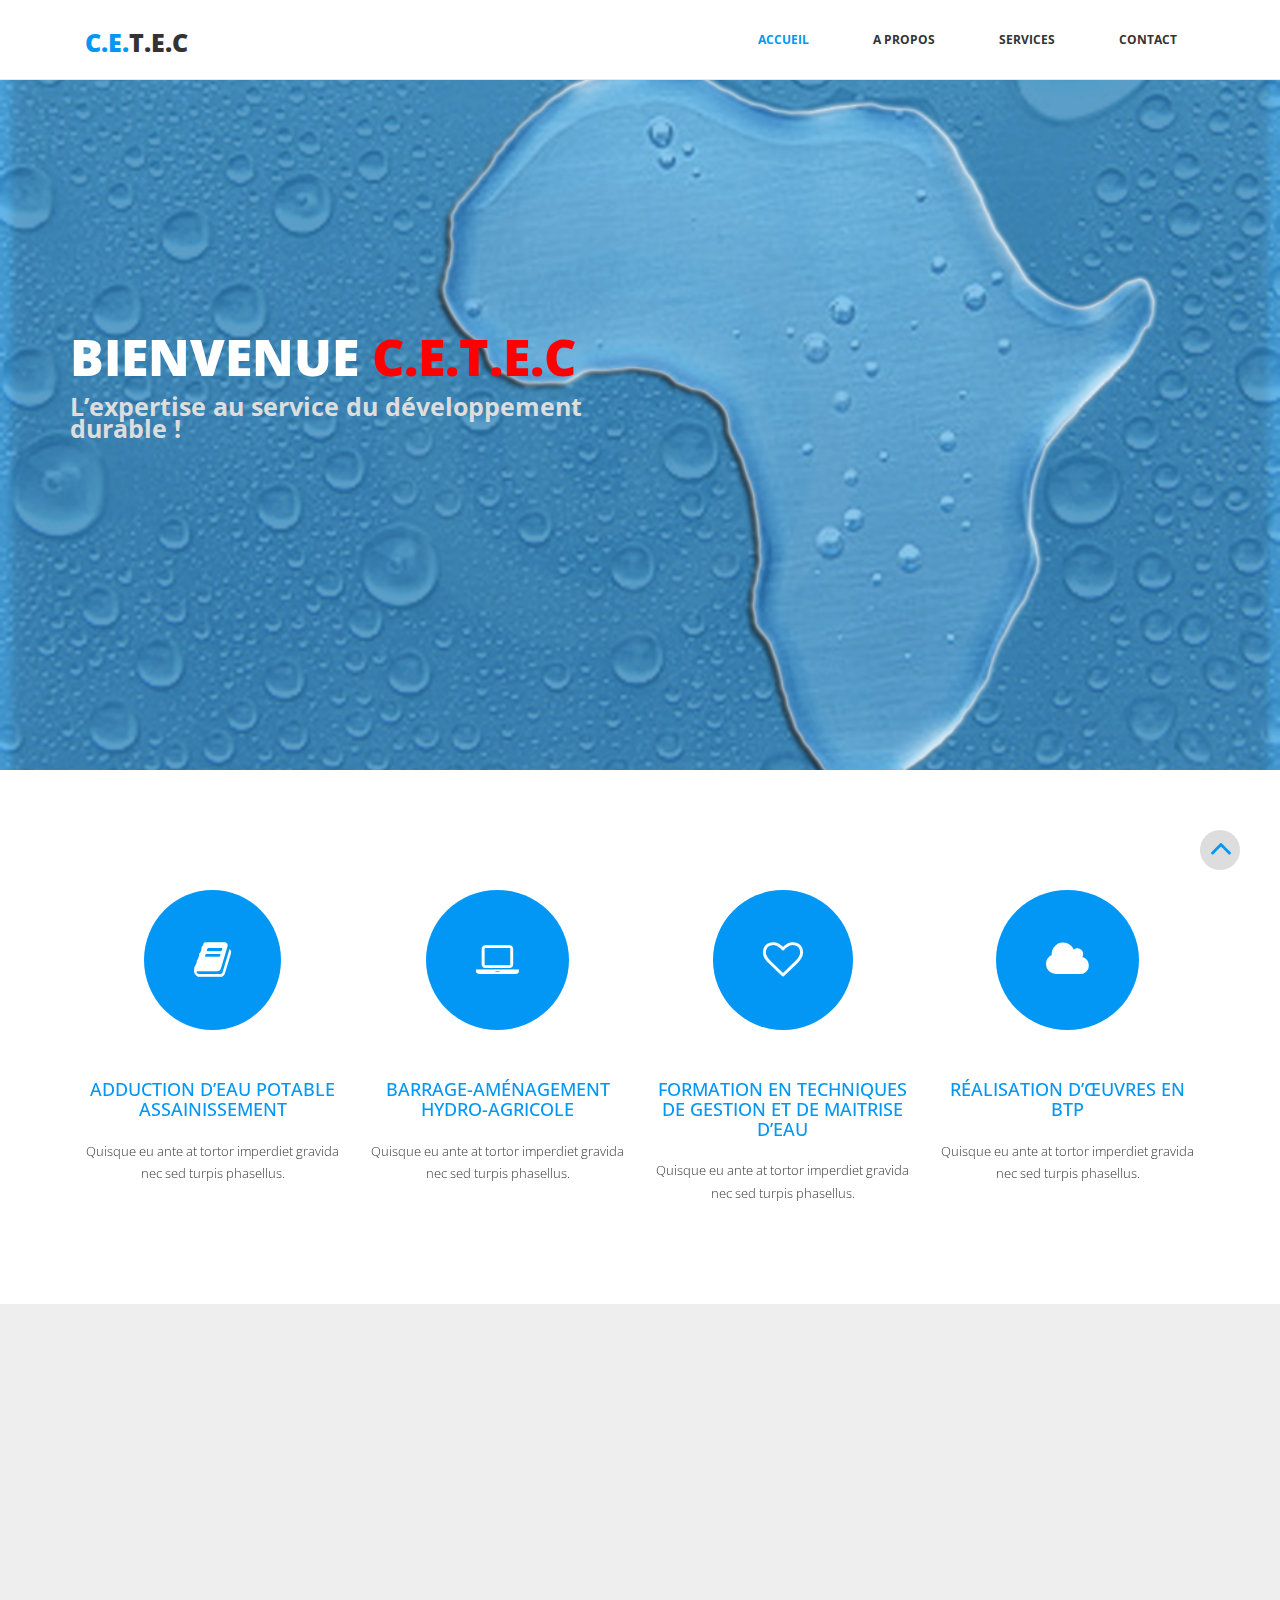
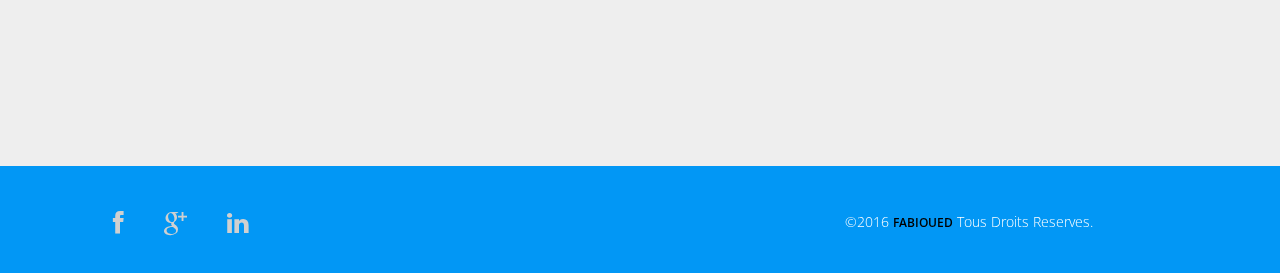
<file: ancien/index.html>
<!DOCTYPE html>
<html lang="en">
  <head>
    <meta charset="utf-8">
    <meta http-equiv="X-UA-Compatible" content="IE=edge">
    <meta name="viewport" content="width=device-width, initial-scale=1">
    <title>C.E.T.E.C</title>

    <!-- Bootstrap -->
    <link href="css/bootstrap.min.css" rel="stylesheet">
	<link rel="stylesheet" href="css/font-awesome.min.css">
	<link rel="stylesheet" href="css/animate.css">
	<link href="css/prettyPhoto.css" rel="stylesheet">
	<link href="css/style.css" rel="stylesheet" />
    <!-- HTML5 shim and Respond.js for IE8 support of HTML5 elements and media queries -->
    <!-- WARNING: Respond.js doesn't work if you view the page via file:// -->
    <!--[if lt IE 9]>
      <script src="https://oss.maxcdn.com/html5shiv/3.7.2/html5shiv.min.js"></script>
      <script src="https://oss.maxcdn.com/respond/1.4.2/respond.min.js"></script>
    <![endif]-->
  </head>
  <body>
	<header>
		<nav class="navbar navbar-default navbar-fixed-top" role="navigation">
			<div class="navigation">
				<div class="container">
					<div class="navbar-header">
						<button type="button" class="navbar-toggle collapsed" data-toggle="collapse" data-target=".navbar-collapse.collapse">
							<span class="sr-only">Toggle navigation</span>
							<span class="icon-bar"></span>
							<span class="icon-bar"></span>
							<span class="icon-bar"></span>
						</button>
						<div class="navbar-brand">
							<a href="index.html"><h1><span>C.E.</span>T.E.C</h1></a>
						</div>
					</div>

					<div class="navbar-collapse collapse">
						<div class="menu">
							<ul class="nav nav-tabs" role="tablist">
								<li role="presentation"><a href="index.html" class="active">Accueil</a></li>
								<li role="presentation"><a href="about.html">A Propos</a></li>
								<li role="presentation"><a href="services.html">Services</a></li>
								<li role="presentation"><a href="contact.html">Contact</a></li>
							</ul>
						</div>
					</div>
				</div>
			</div>
		</nav>
	</header>

	<section id="main-slider" class="no-margin">
        <div class="carousel slide">
            <div class="carousel-inner">
                <div class="item active" style="background-image: url(images/slider/water.png)">
                    <div class="container">
                        <div class="row slide-margin">
                            <div class="col-sm-6">
                                <div class="carousel-content">
                                    <h2 class="animation animated-item-1">Bienvenue <span>C.E.T.E.C</span></h2>
                                    <p class="animation animated-item-2">L’expertise au service du développement durable !</p>
                                </div>
                            </div>

                        </div>
                    </div>
                </div><!--/.item-->
            </div><!--/.carousel-inner-->
        </div><!--/.carousel-->
    </section><!--/#main-slider-->

	<div class="feature">
		<div class="container">
			<div class="text-center">
				<div class="col-md-3">
					<div class="hi-icon-wrap hi-icon-effect wow fadeInDown" data-wow-duration="1000ms" data-wow-delay="300ms" >
						<i class="fa fa-book"></i>
						<h2>Adduction d’eau potable Assainissement</h2>
						<p>Quisque eu ante at tortor imperdiet gravida nec sed turpis phasellus.</p>
					</div>
				</div>
				<div class="col-md-3">
					<div class="hi-icon-wrap hi-icon-effect wow fadeInDown" data-wow-duration="1000ms" data-wow-delay="600ms" >
						<i class="fa fa-laptop"></i>
						<h2>Barrage-Aménagement  Hydro-Agricole</h2>
						<p>Quisque eu ante at tortor imperdiet gravida nec sed turpis phasellus.</p>
					</div>
				</div>
				<div class="col-md-3">
					<div class="hi-icon-wrap hi-icon-effect wow fadeInDown" data-wow-duration="1000ms" data-wow-delay="900ms" >
						<i class="fa fa-heart-o"></i>
						<h2>Formation en techniques de gestion et de maitrise d’eau</h2>
						<p>Quisque eu ante at tortor imperdiet gravida nec sed turpis phasellus.</p>
					</div>
				</div>
				<div class="col-md-3">
					<div class="hi-icon-wrap hi-icon-effect wow fadeInDown" data-wow-duration="1000ms" data-wow-delay="1200ms" >
						<i class="fa fa-cloud"></i>
						<h2>Réalisation d’œuvres en BTP</h2>
						<p>Quisque eu ante at tortor imperdiet gravida nec sed turpis phasellus.</p>
					</div>
				</div>
			</div>
		</div>
	</div>

	<div class="about">
		<div class="container">
			<div class="col-md-6 wow fadeInDown" data-wow-duration="1000ms" data-wow-delay="300ms" >
				<h2>C.E.T.E.C</h2>
				<img src="images/6.jpg" class="img-responsive"/>
				<p>Description de C.E.T.E.C</p>
			</div>

			<div class="col-md-6 wow fadeInDown" data-wow-duration="1000ms" data-wow-delay="600ms" >
				<h2>Description de C.E.T.E.C</h2>
				<p>Paragraphe 1
				<p>Paragraphe 2</p>
				<p>Paragraphe 3</p>
			</div>
		</div>
	</div>


  <footer>
    <div class="footer">
      <div class="container">
        <div class="social-icon">
          <div class="col-md-4">
            <ul class="social-network">
              <li><a href="#" class="fb tool-tip" title="Facebook"><i class="fa fa-facebook"></i></a></li>
              <li><a href="#" class="gplus tool-tip" title="Google Plus"><i class="fa fa-google-plus"></i></a></li>
              <li><a href="#" class="linkedin tool-tip" title="Linkedin"><i class="fa fa-linkedin"></i></a></li>
            </ul>
          </div>
        </div>

        <div class="col-md-4 col-md-offset-4">
          <div class="copyright">
            &copy;2016 <a target="_blank" href="http://bootstraptaste.com/" title="Free Twitter Bootstrap WordPress Themes and HTML templates">fabioued</a> Tous Droits Reserves.
          </div>
                    <!--
                        All links in the footer should remain intact.
                        Licenseing information is available at: http://bootstraptaste.com/license/
                        You can buy this theme without footer links online at: http://bootstraptaste.com/buy/?theme=Company
                    -->
        </div>
      </div>
      <div class="pull-right">
        <a href="#home" class="scrollup"><i class="fa fa-angle-up fa-3x"></i></a>
      </div>
    </div>
  </footer>



    <!-- jQuery (necessary for Bootstrap's JavaScript plugins) -->
	<script src="js/jquery-2.1.1.min.js"></script>
    <!-- Include all compiled plugins (below), or include individual files as needed -->
    <script src="js/bootstrap.min.js"></script>
	<script src="js/jquery.prettyPhoto.js"></script>
    <script src="js/jquery.isotope.min.js"></script>
	<script src="js/wow.min.js"></script>
	<script src="js/functions.js"></script>

  </body>
</html>
</file>
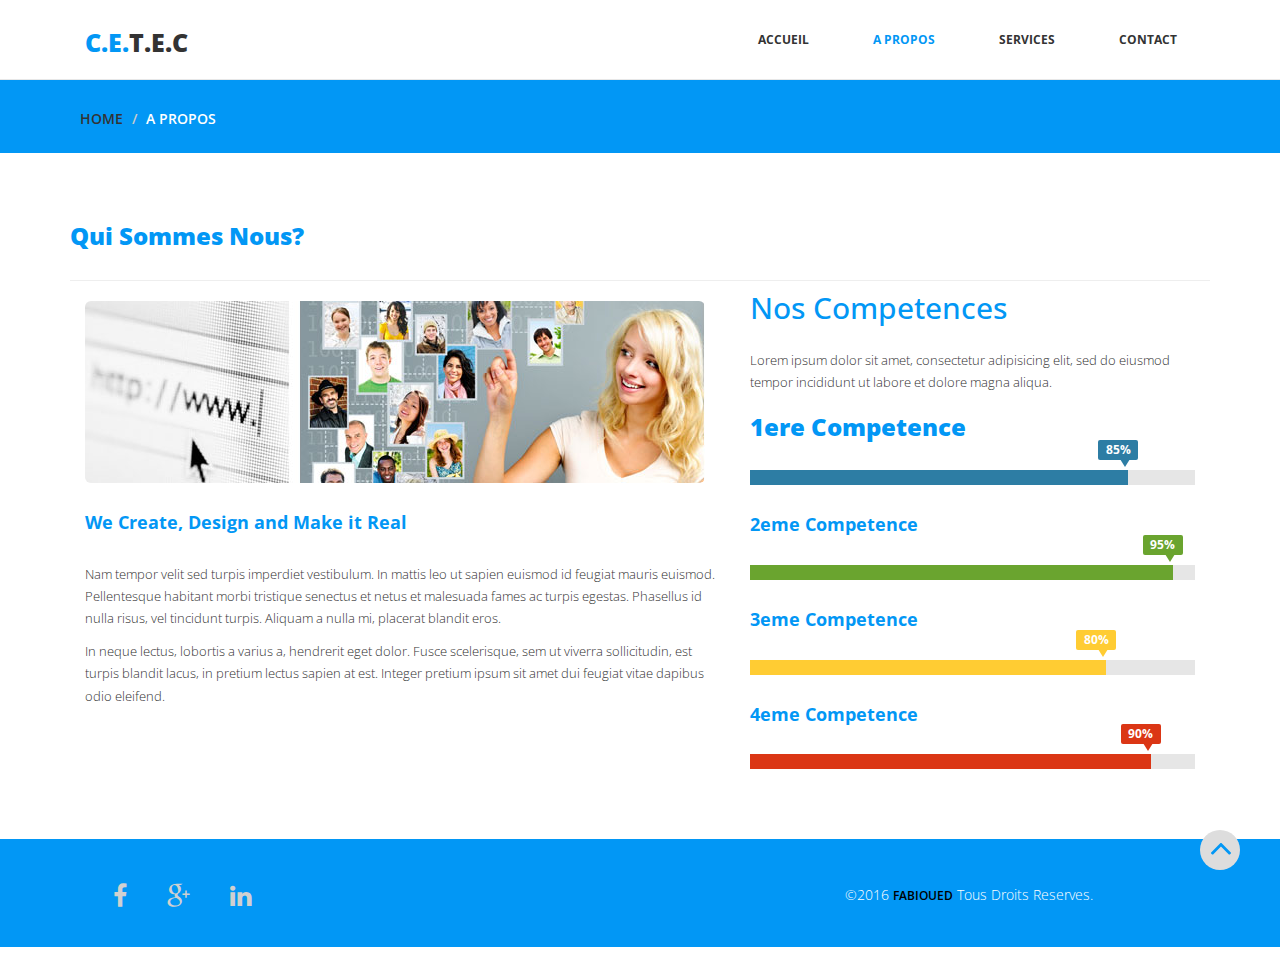
<file: about.html>
<!DOCTYPE html>
<html lang="en">
  <head>
    <meta charset="utf-8">
    <meta http-equiv="X-UA-Compatible" content="IE=edge">
    <meta name="viewport" content="width=device-width, initial-scale=1">
    <title>C.E.T.E.C</title>

    <!-- Bootstrap -->
    <link href="css/bootstrap.min.css" rel="stylesheet">
	<link rel="stylesheet" href="css/font-awesome.min.css">
	<link rel="stylesheet" href="css/animate.css">
	<link href="css/prettyPhoto.css" rel="stylesheet">
	<link href="css/style.css" rel="stylesheet" />
    <!-- HTML5 shim and Respond.js for IE8 support of HTML5 elements and media queries -->
    <!-- WARNING: Respond.js doesn't work if you view the page via file:// -->
    <!--[if lt IE 9]>
      <script src="https://oss.maxcdn.com/html5shiv/3.7.2/html5shiv.min.js"></script>
      <script src="https://oss.maxcdn.com/respond/1.4.2/respond.min.js"></script>
    <![endif]-->
  </head>
  <body>
	<header>
		<nav class="navbar navbar-default navbar-fixed-top" role="navigation">
			<div class="navigation">
				<div class="container">
					<div class="navbar-header">
						<button type="button" class="navbar-toggle collapsed" data-toggle="collapse" data-target=".navbar-collapse.collapse">
							<span class="sr-only">Toggle navigation</span>
							<span class="icon-bar"></span>
							<span class="icon-bar"></span>
							<span class="icon-bar"></span>
						</button>
						<div class="navbar-brand">
							<a href="index.html"><h1><span>C.E.</span>T.E.C</h1></a>
						</div>
					</div>

					<div class="navbar-collapse collapse">
						<div class="menu">
							<ul class="nav nav-tabs" role="tablist">
								<li role="presentation"><a href="index.html">Accueil</a></li>
								<li role="presentation"><a href="about.html" class="active">A Propos</a></li>
								<li role="presentation"><a href="services.html">Services</a></li>
								<li role="presentation"><a href="contact.html">Contact</a></li>
							</ul>
						</div>
					</div>
				</div>
			</div>
		</nav>
	</header>

	<div id="breadcrumb">
		<div class="container">
			<div class="breadcrumb">
				<li><a href="index.html">Home</a></li>
				<li>A Propos</li>
			</div>
		</div>
	</div>

	<div class="aboutus">
		<div class="container">
			<h3>Qui Sommes Nous?</h3>
			<hr>
			<div class="col-md-7 wow fadeInDown" data-wow-duration="1000ms" data-wow-delay="300ms">
				<img src="images/7.jpg" class="img-responsive">
				<h4>We Create, Design and Make it Real</h4>
				<p>Nam tempor velit sed turpis imperdiet vestibulum. In mattis leo ut sapien euismod id feugiat mauris euismod.
				Pellentesque habitant morbi tristique senectus et netus et malesuada fames ac turpis egestas.
				Phasellus id nulla risus, vel tincidunt turpis. Aliquam a nulla mi, placerat blandit eros. </p>
				<p>In neque lectus, lobortis a varius a, hendrerit eget dolor. Fusce scelerisque, sem ut viverra sollicitudin, est turpis blandit lacus,
				in pretium lectus sapien at est.
				Integer pretium ipsum sit amet dui feugiat vitae dapibus odio eleifend.</p>
			</div>
			<div class="col-md-5 wow fadeInDown" data-wow-duration="1000ms" data-wow-delay="600ms">
				<div class="skill">
					<h2>Nos Competences</h2>
					<p>Lorem ipsum dolor sit amet, consectetur adipisicing elit, sed do eiusmod tempor incididunt ut labore et dolore magna aliqua.</p>

					<div class="progress-wrap">
						<h3>1ere Competence</h3>
						<div class="progress">
						  <div class="progress-bar  color1" role="progressbar" aria-valuenow="40" aria-valuemin="0" aria-valuemax="100" style="width: 85%">
							<span class="bar-width">85%</span>
						  </div>

						</div>
					</div>

					<div class="progress-wrap">
						<h4>2eme Competence</h4>
						<div class="progress">
						  <div class="progress-bar color2" role="progressbar" aria-valuenow="20" aria-valuemin="0" aria-valuemax="100" style="width: 95%">
						   <span class="bar-width">95%</span>
						  </div>
						</div>
					</div>

					<div class="progress-wrap">
						<h4>3eme Competence</h4>
						<div class="progress">
						  <div class="progress-bar color3" role="progressbar" aria-valuenow="60" aria-valuemin="0" aria-valuemax="100" style="width: 80%">
							<span class="bar-width">80%</span>
						  </div>
						</div>
					</div>

					<div class="progress-wrap">
						<h4>4eme Competence</h4>
						<div class="progress">
						  <div class="progress-bar color4" role="progressbar" aria-valuenow="80" aria-valuemin="0" aria-valuemax="100" style="width: 90%">
							<span class="bar-width">90%</span>
						  </div>
						</div>
					</div>
				</div>
			</div>
		</div>
	</div>

  <footer>
    <div class="footer">
      <div class="container">
        <div class="social-icon">
          <div class="col-md-4">
            <ul class="social-network">
              <li><a href="#" class="fb tool-tip" title="Facebook"><i class="fa fa-facebook"></i></a></li>
              <li><a href="#" class="gplus tool-tip" title="Google Plus"><i class="fa fa-google-plus"></i></a></li>
              <li><a href="#" class="linkedin tool-tip" title="Linkedin"><i class="fa fa-linkedin"></i></a></li>
            </ul>
          </div>
        </div>

        <div class="col-md-4 col-md-offset-4">
          <div class="copyright">
            &copy;2016 <a target="_blank" href="http://bootstraptaste.com/" title="Free Twitter Bootstrap WordPress Themes and HTML templates">fabioued</a> Tous Droits Reserves.
          </div>
                    <!--
                        All links in the footer should remain intact.
                        Licenseing information is available at: http://bootstraptaste.com/license/
                        You can buy this theme without footer links online at: http://bootstraptaste.com/buy/?theme=Company
                    -->
        </div>
      </div>
      <div class="pull-right">
        <a href="#home" class="scrollup"><i class="fa fa-angle-up fa-3x"></i></a>
      </div>
    </div>
  </footer>

   <!-- jQuery (necessary for Bootstrap's JavaScript plugins) -->
	<script src="js/jquery-2.1.1.min.js"></script>
    <!-- Include all compiled plugins (below), or include individual files as needed -->
    <script src="js/bootstrap.min.js"></script>
	<script src="js/jquery.prettyPhoto.js"></script>
    <script src="js/jquery.isotope.min.js"></script>
	<script src="js/wow.min.js"></script>
	<script src="js/functions.js"></script>

  </body>
</html>
</file>
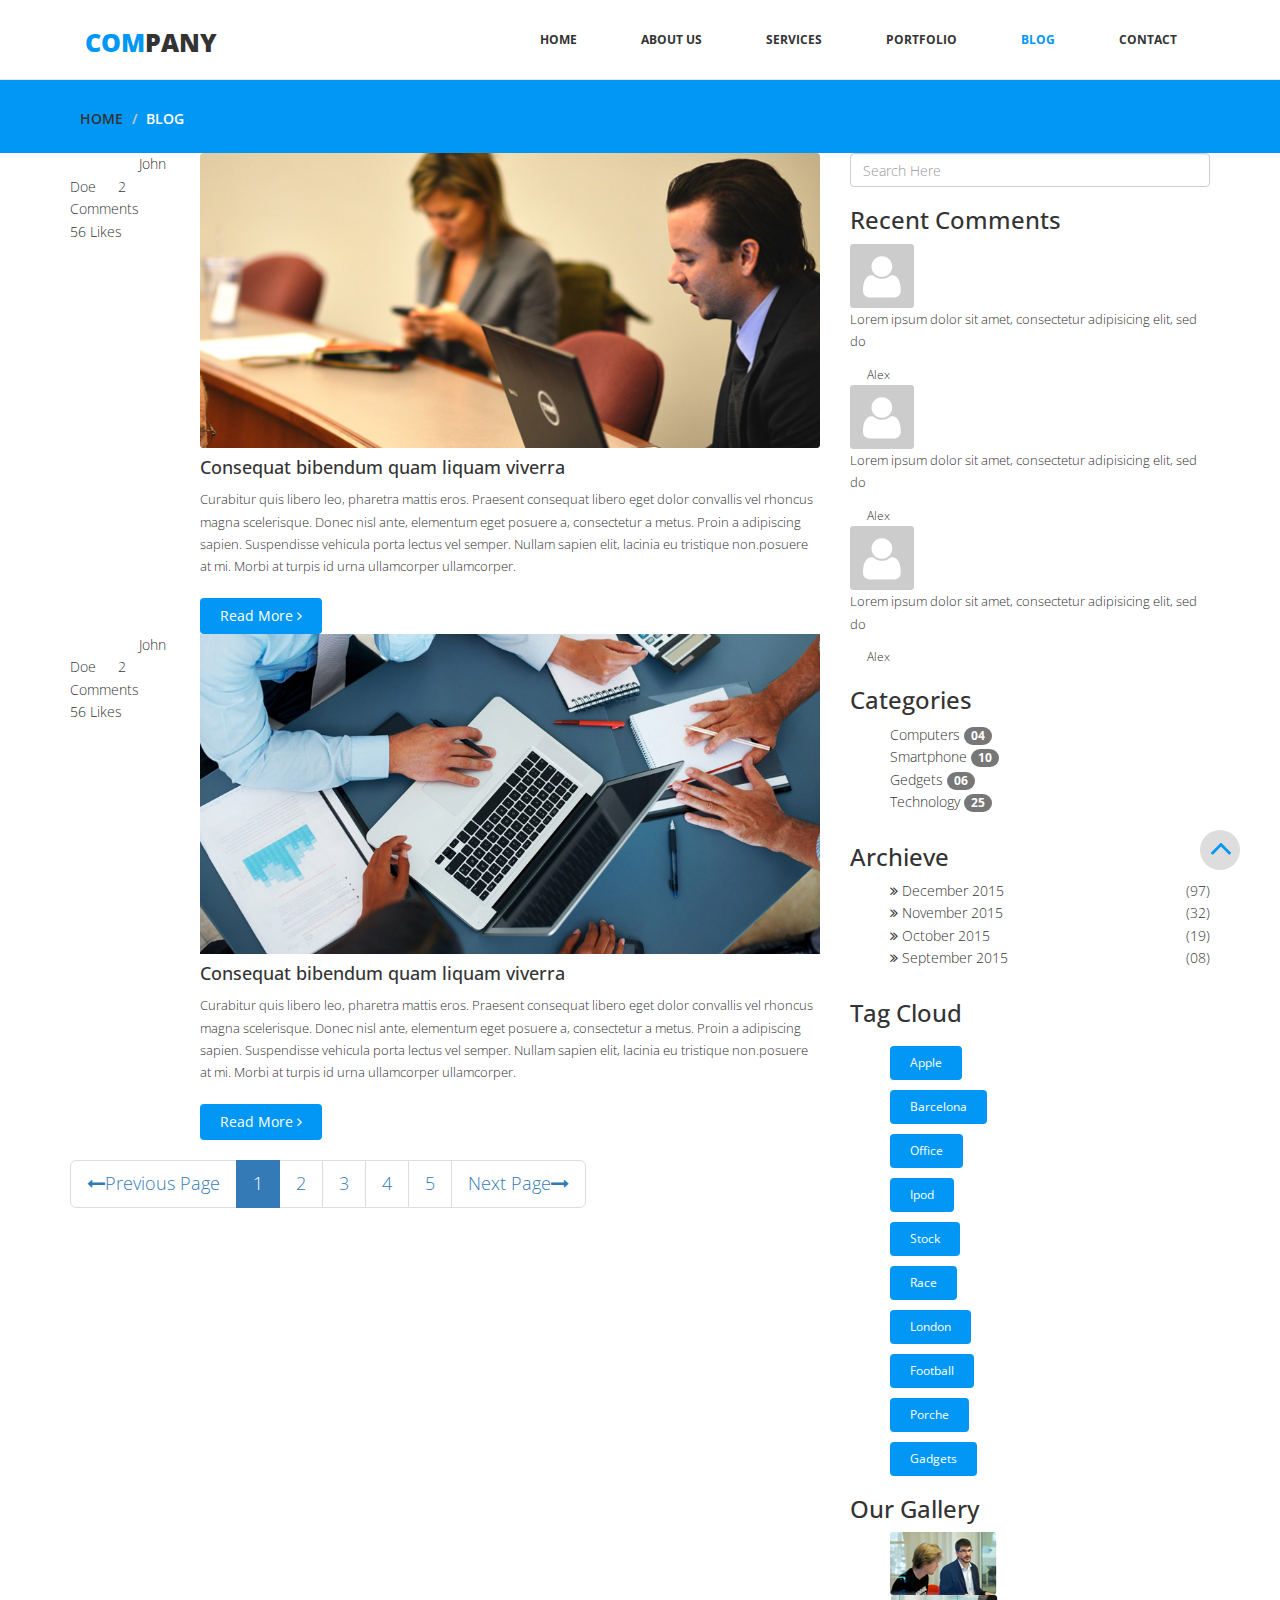
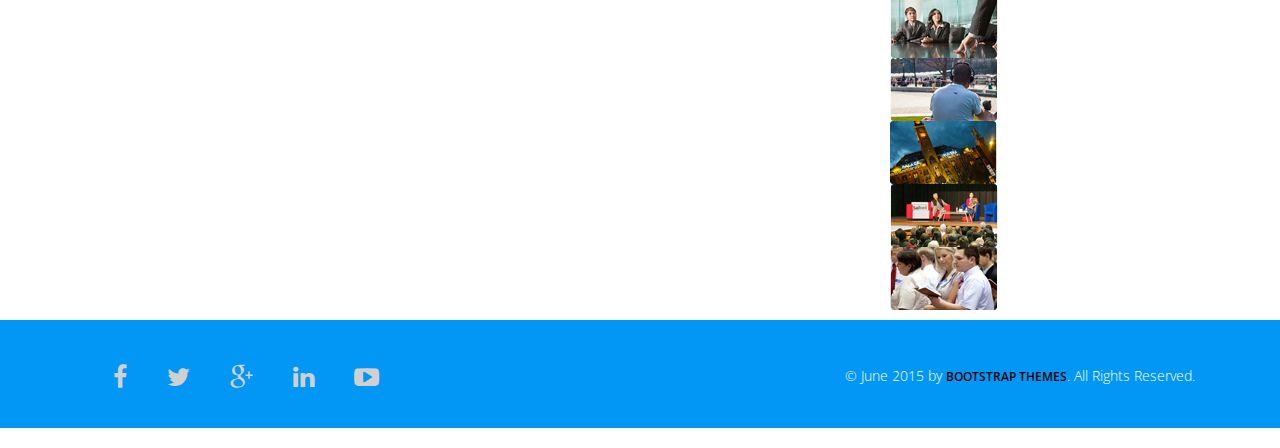
<file: blog.html>
<!DOCTYPE html>
<html lang="en">
  <head>
    <meta charset="utf-8">
    <meta http-equiv="X-UA-Compatible" content="IE=edge">
    <meta name="viewport" content="width=device-width, initial-scale=1">
   <title>Company-HTML Bootstrap theme</title>

    <!-- Bootstrap -->
    <link href="css/bootstrap.min.css" rel="stylesheet">
	<link rel="stylesheet" href="css/font-awesome.min.css">
	<link rel="stylesheet" href="css/animate.css">
	<link href="css/prettyPhoto.css" rel="stylesheet">
	<link href="css/style.css" rel="stylesheet" />		
    <!-- HTML5 shim and Respond.js for IE8 support of HTML5 elements and media queries -->
    <!-- WARNING: Respond.js doesn't work if you view the page via file:// -->
    <!--[if lt IE 9]>
      <script src="https://oss.maxcdn.com/html5shiv/3.7.2/html5shiv.min.js"></script>
      <script src="https://oss.maxcdn.com/respond/1.4.2/respond.min.js"></script>
    <![endif]-->
  </head>
  <body>
	<header>		
		<nav class="navbar navbar-default navbar-fixed-top" role="navigation">
			<div class="navigation">
				<div class="container">					
					<div class="navbar-header">
						<button type="button" class="navbar-toggle collapsed" data-toggle="collapse" data-target=".navbar-collapse.collapse">
							<span class="sr-only">Toggle navigation</span>
							<span class="icon-bar"></span>
							<span class="icon-bar"></span>
							<span class="icon-bar"></span>
						</button>
						<div class="navbar-brand">
							<a href="index.html"><h1><span>Com</span>pany</h1></a>
						</div>
					</div>
					
					<div class="navbar-collapse collapse">							
						<div class="menu">
							<ul class="nav nav-tabs" role="tablist">
								<li role="presentation"><a href="index.html">Home</a></li>
								<li role="presentation"><a href="about.html">About Us</a></li>
								<li role="presentation"><a href="services.html">Services</a></li>								
								<li role="presentation"><a href="portfolio.html">Portfolio</a></li>
								<li role="presentation"><a href="blog.html" class="active">Blog</a></li>
								<li role="presentation"><a href="contact.html">Contact</a></li>						
							</ul>
						</div>
					</div>						
				</div>
			</div>	
		</nav>		
	</header>
	
	<div id="breadcrumb">
		<div class="container">	
			<div class="breadcrumb">							
				<li><a href="index.html">Home</a></li>
				<li>Blog</li>			
			</div>		
		</div>	
	</div>
	
	<section id="blog" class="container">
        <div class="blog">
            <div class="row">
                 <div class="col-md-8">
                    <div class="blog-item">
                        <div class="row">
                            <div class="col-xs-12 col-sm-2">
                                <div class="entry-meta">
                                    <span id="publish_date">07  JUNY</span>
                                    <span><i class="fa fa-user"></i> <a href="#">John Doe</a></span>
                                    <span><i class="fa fa-comment"></i> <a href="#">2 Comments</a></span>
                                    <span><i class="fa fa-heart"></i><a href="#">56 Likes</a></span>
                                </div>
                            </div>
                                
                            <div class="col-xs-12 col-sm-10 blog-content">
                                <a href="#"><img class="img-responsive img-blog" src="images/blog/blog1.jpg" width="100%" alt="" /></a>
                                <h4>Consequat bibendum quam liquam viverra</h4>
                                <p>Curabitur quis libero leo, pharetra mattis eros. Praesent consequat libero eget dolor convallis vel rhoncus magna scelerisque. Donec nisl ante, elementum eget posuere a, consectetur a metus. Proin a adipiscing sapien. Suspendisse vehicula porta lectus vel semper. Nullam sapien elit, lacinia eu tristique non.posuere at mi. Morbi at turpis id urna ullamcorper ullamcorper.</p>
                                <a class="btn btn-primary readmore">Read More <i class="fa fa-angle-right"></i></a>
                            </div>
                        </div>    
                    </div><!--/.blog-item-->
                        
                    <div class="blog-item">
                        <div class="row">
                             <div class="col-sm-2">
                                <div class="entry-meta"> 
                                    <span id="publish_date">07  JUNY</span>
                                    <span><i class="fa fa-user"></i> <a href="#">John Doe</a></span>
                                    <span><i class="fa fa-comment"></i> <a href="#">2 Comments</a></span>
                                    <span><i class="fa fa-heart"></i><a href="#">56 Likes</a></span>
                                </div>
                            </div>
                            <div class="col-sm-10 blog-content">
                                <a href=""><img class="img-responsive img-blog" src="images/3.jpg" width="100%" alt="" /></a>
                                <h4>Consequat bibendum quam liquam viverra</h4>
                                <p>Curabitur quis libero leo, pharetra mattis eros. Praesent consequat libero eget dolor convallis vel rhoncus magna scelerisque. Donec nisl ante, elementum eget posuere a, consectetur a metus. Proin a adipiscing sapien. Suspendisse vehicula porta lectus vel semper. Nullam sapien elit, lacinia eu tristique non.posuere at mi. Morbi at turpis id urna ullamcorper ullamcorper.</p>
                                <a class="btn btn-primary readmore">Read More <i class="fa fa-angle-right"></i></a>
                            </div>
                        </div>    
                    </div><!--/.blog-item-->
                        
                    <ul class="pagination pagination-lg">
                        <li><a href="#"><i class="fa fa-long-arrow-left"></i>Previous Page</a></li>
                        <li class="active"><a href="#">1</a></li>
                        <li><a href="#">2</a></li>
                        <li><a href="#">3</a></li>
                        <li><a href="#">4</a></li>
                        <li><a href="#">5</a></li>
                        <li><a href="#">Next Page<i class="fa fa-long-arrow-right"></i></a></li>
                    </ul><!--/.pagination-->
                </div><!--/.col-md-8-->

                <aside class="col-md-4">
                    <div class="widget search">
                        <form role="form">
                            <input type="text" class="form-control search_box" autocomplete="off" placeholder="Search Here">
                        </form>
                    </div><!--/.search-->
    				
    				<div class="widget categories">
                        <h3>Recent Comments</h3>
                        <div class="row">
                            <div class="col-sm-12">
                                <div class="single_comments">
                                    <img src="images/blog/avatar3.png" alt=""  />
                                    <p>Lorem ipsum dolor sit amet, consectetur adipisicing elit, sed do </p>
                                    <div class="entry-meta small muted">
                                        <span>By <a href="#">Alex</a></span>
                                    </div>
                                </div>
                                <div class="single_comments">
                                    <img src="images/blog/avatar3.png" alt=""  />
                                    <p>Lorem ipsum dolor sit amet, consectetur adipisicing elit, sed do </p>
                                    <div class="entry-meta small muted">
                                        <span>By <a href="#">Alex</a></span> 
                                    </div>
                                </div>
                                <div class="single_comments">
                                    <img src="images/blog/avatar3.png" alt=""  />
                                    <p>Lorem ipsum dolor sit amet, consectetur adipisicing elit, sed do </p>
                                    <div class="entry-meta small muted">
                                        <span>By <a href="#">Alex</a></span>
                                    </div>
                                </div>
                                
                            </div>
                        </div>                     
                    </div><!--/.recent comments-->
                     

                    <div class="widget categories">
                        <h3>Categories</h3>
                        <div class="row">
                            <div class="col-sm-6">
                                <ul class="blog_category">
                                    <li><a href="#">Computers <span class="badge">04</span></a></li>
                                    <li><a href="#">Smartphone <span class="badge">10</span></a></li>
                                    <li><a href="#">Gedgets <span class="badge">06</span></a></li>
                                    <li><a href="#">Technology <span class="badge">25</span></a></li>
                                </ul>
                            </div>
                        </div>                     
                    </div><!--/.categories-->
    				
    				<div class="widget archieve">
                        <h3>Archieve</h3>
                        <div class="row">
                            <div class="col-sm-12">
                                <ul class="blog_archieve">
                                    <li><a href="#"><i class="fa fa-angle-double-right"></i> December 2015 <span class="pull-right">(97)</span></a></li>
                                    <li><a href="#"><i class="fa fa-angle-double-right"></i> November 2015 <span class="pull-right">(32)</a></li>
                                    <li><a href="#"><i class="fa fa-angle-double-right"></i> October 2015 <span class="pull-right">(19)</a></li>
                                    <li><a href="#"><i class="fa fa-angle-double-right"></i> September 2015 <span class="pull-right">(08)</a></li>
                                </ul>
                            </div>
                        </div>                     
                    </div><!--/.archieve-->
    				
                    <div class="widget tags">
                        <h3>Tag Cloud</h3>
                        <ul class="tag-cloud">
                            <li><a class="btn btn-xs btn-primary" href="#">Apple</a></li>
                            <li><a class="btn btn-xs btn-primary" href="#">Barcelona</a></li>
                            <li><a class="btn btn-xs btn-primary" href="#">Office</a></li>
                            <li><a class="btn btn-xs btn-primary" href="#">Ipod</a></li>
                            <li><a class="btn btn-xs btn-primary" href="#">Stock</a></li>
                            <li><a class="btn btn-xs btn-primary" href="#">Race</a></li>
                            <li><a class="btn btn-xs btn-primary" href="#">London</a></li>
                            <li><a class="btn btn-xs btn-primary" href="#">Football</a></li>
                            <li><a class="btn btn-xs btn-primary" href="#">Porche</a></li>
                            <li><a class="btn btn-xs btn-primary" href="#">Gadgets</a></li>
                        </ul>
                    </div><!--/.tags-->
    				
    				<div class="widget blog_gallery">
                        <h3>Our Gallery</h3>
                        <ul class="sidebar-gallery">
                            <li><a href="#"><img src="images/blog/gallery1.png" alt="" /></a></li>
                            <li><a href="#"><img src="images/blog/gallery2.png" alt="" /></a></li>
                            <li><a href="#"><img src="images/blog/gallery3.png" alt="" /></a></li>
                            <li><a href="#"><img src="images/blog/gallery4.png" alt="" /></a></li>
                            <li><a href="#"><img src="images/blog/gallery5.png" alt="" /></a></li>
                            <li><a href="#"><img src="images/blog/gallery6.png" alt="" /></a></li>
                        </ul>
                    </div><!--/.blog_gallery-->
    			</aside>  
            </div><!--/.row-->
        </div>
    </section><!--/#blog-->
	
	<footer>
		<div class="footer">
			<div class="container">
				<div class="social-icon">
					<div class="col-md-4">
						<ul class="social-network">
							<li><a href="#" class="fb tool-tip" title="Facebook"><i class="fa fa-facebook"></i></a></li>
							<li><a href="#" class="twitter tool-tip" title="Twitter"><i class="fa fa-twitter"></i></a></li>
							<li><a href="#" class="gplus tool-tip" title="Google Plus"><i class="fa fa-google-plus"></i></a></li>
							<li><a href="#" class="linkedin tool-tip" title="Linkedin"><i class="fa fa-linkedin"></i></a></li>
							<li><a href="#" class="ytube tool-tip" title="You Tube"><i class="fa fa-youtube-play"></i></a></li>
						</ul>	
					</div>
				</div>
				
				<div class="col-md-4 col-md-offset-4">
					<div class="copyright">
						&copy; June  2015 by <a target="_blank" href="http://bootstraptaste.com/" title="Free Twitter Bootstrap WordPress Themes and HTML templates">Bootstrap Themes</a>. All Rights Reserved.
					</div>
                    <!-- 
                        All links in the footer should remain intact. 
                        Licenseing information is available at: http://bootstraptaste.com/license/
                        You can buy this theme without footer links online at: http://bootstraptaste.com/buy/?theme=Company
                    -->
				</div>						
			</div>
			<div class="pull-right">
				<a href="#home" class="scrollup"><i class="fa fa-angle-up fa-3x"></i></a>
			</div>
		</div>
	</footer>
	
   <!-- jQuery (necessary for Bootstrap's JavaScript plugins) -->
	<script src="js/jquery-2.1.1.min.js"></script>
	<script src="js/jquery.js"></script>	
    <!-- Include all compiled plugins (below), or include individual files as needed -->
    <script src="js/bootstrap.min.js"></script>
	<script src="js/jquery.prettyPhoto.js"></script>
    <script src="js/jquery.isotope.min.js"></script>  
	<script src="js/wow.min.js"></script>
	<script src="js/functions.js"></script>
	
  </body>
</html>
</file>
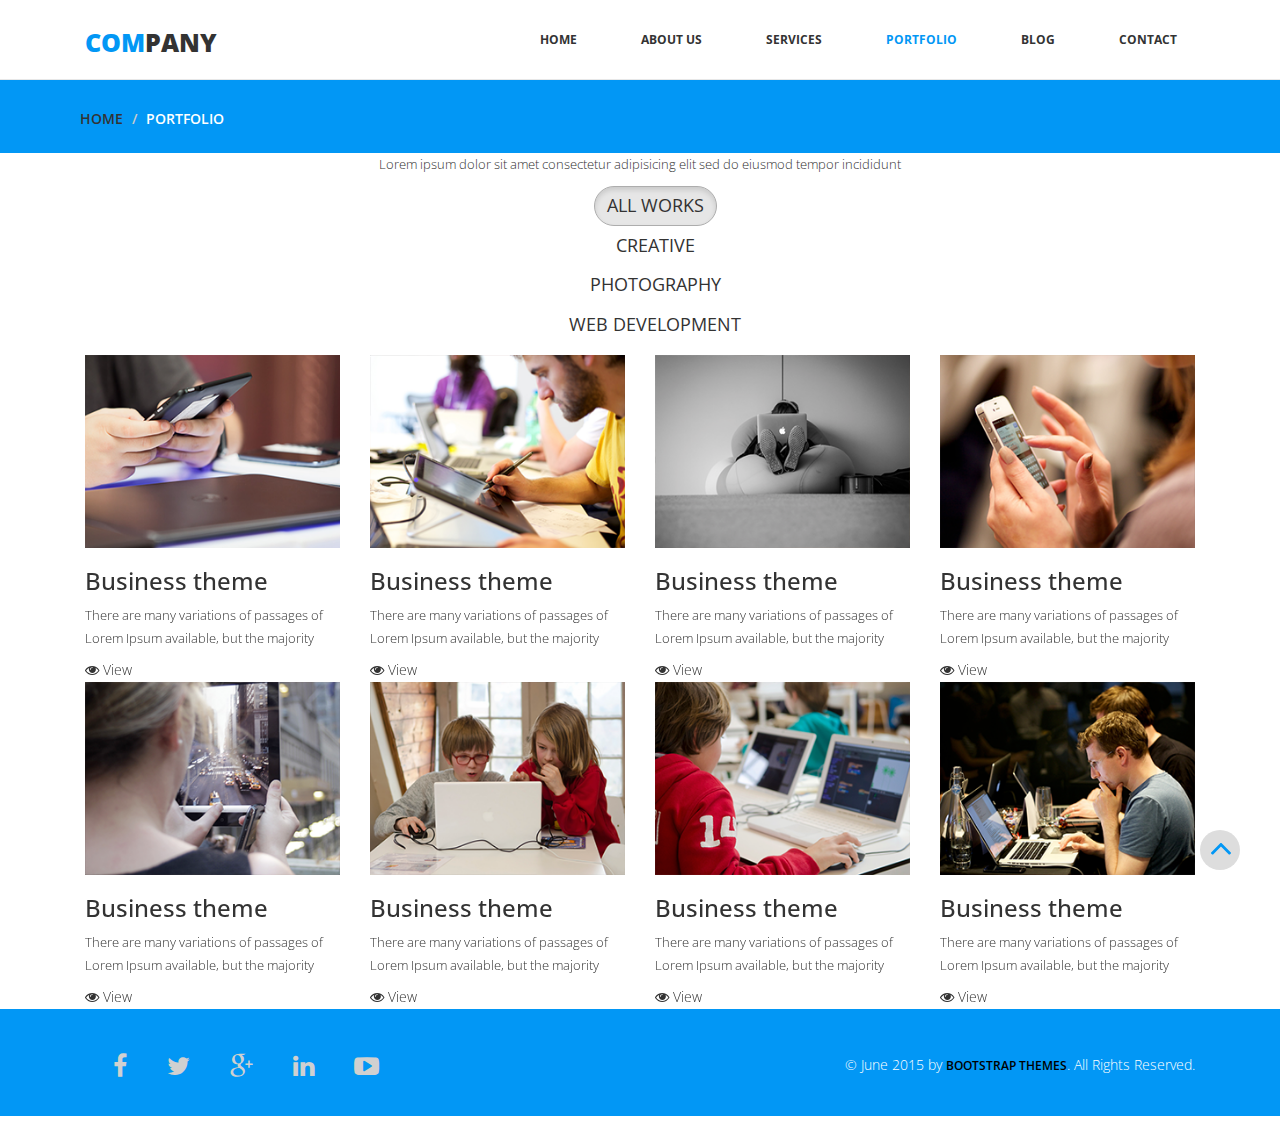
<file: portfolio.html>
<!DOCTYPE html>
<html lang="en">
  <head>
    <meta charset="utf-8">
    <meta http-equiv="X-UA-Compatible" content="IE=edge">
    <meta name="viewport" content="width=device-width, initial-scale=1">
    <title>Company-HTML Bootstrap theme</title>

    <!-- Bootstrap -->
    <link href="css/bootstrap.min.css" rel="stylesheet">
	<link rel="stylesheet" href="css/font-awesome.min.css">
	<link rel="stylesheet" href="css/animate.css">
	<link href="css/prettyPhoto.css" rel="stylesheet">
	<link href="css/style.css" rel="stylesheet" />	
    <!-- HTML5 shim and Respond.js for IE8 support of HTML5 elements and media queries -->
    <!-- WARNING: Respond.js doesn't work if you view the page via file:// -->
    <!--[if lt IE 9]>
      <script src="https://oss.maxcdn.com/html5shiv/3.7.2/html5shiv.min.js"></script>
      <script src="https://oss.maxcdn.com/respond/1.4.2/respond.min.js"></script>
    <![endif]-->
  </head>
  <body>
	<header>		
		<nav class="navbar navbar-default navbar-fixed-top" role="navigation">
			<div class="navigation">
				<div class="container">					
					<div class="navbar-header">
						<button type="button" class="navbar-toggle collapsed" data-toggle="collapse" data-target=".navbar-collapse.collapse">
							<span class="sr-only">Toggle navigation</span>
							<span class="icon-bar"></span>
							<span class="icon-bar"></span>
							<span class="icon-bar"></span>
						</button>
						<div class="navbar-brand">
							<a href="index.html"><h1><span>Com</span>pany</h1></a>
						</div>
					</div>
					
					<div class="navbar-collapse collapse">							
						<div class="menu">
							<ul class="nav nav-tabs" role="tablist">
								<li role="presentation"><a href="index.html">Home</a></li>
								<li role="presentation"><a href="about.html">About Us</a></li>
								<li role="presentation"><a href="services.html">Services</a></li>								
								<li role="presentation"><a href="portfolio.html" class="active">Portfolio</a></li>
								<li role="presentation"><a href="blog.html">Blog</a></li>
								<li role="presentation"><a href="contact.html">Contact</a></li>						
							</ul>
						</div>
					</div>						
				</div>
			</div>	
		</nav>		
	</header>
	
	<div id="breadcrumb">
		<div class="container">	
			<div class="breadcrumb">							
				<li><a href="index.html">Home</a></li>
				<li>Portfolio</li>			
			</div>		
		</div>	
	</div>
	
	<section id="portfolio">	
        <div class="container">
            <div class="center">
               <p>Lorem ipsum dolor sit amet consectetur adipisicing elit sed do eiusmod tempor incididunt</p>
            </div>

            <ul class="portfolio-filter text-center">
                <li><a class="btn btn-default active" href="#" data-filter="*">All Works</a></li>
                <li><a class="btn btn-default" href="#" data-filter=".bootstrap">Creative</a></li>
                <li><a class="btn btn-default" href="#" data-filter=".html">Photography</a></li>
                <li><a class="btn btn-default" href="#" data-filter=".wordpress">Web Development</a></li>
            </ul><!--/#portfolio-filter-->
		</div>
		<div class="container">
            <div class="">
                <div class="portfolio-items">
                    <div class="portfolio-item apps col-xs-12 col-sm-4 col-md-3">
                        <div class="recent-work-wrap">
                            <img class="img-responsive" src="images/portfolio/recent/item1.png" alt="">
                            <div class="overlay">
                                <div class="recent-work-inner">
                                    <h3><a href="#">Business theme</a></h3>
                                    <p>There are many variations of passages of Lorem Ipsum available, but the majority</p>
                                    <a class="preview" href="images/portfolio/full/item1.png" rel="prettyPhoto"><i class="fa fa-eye"></i> View</a>
                                </div> 
                            </div>
                        </div>
                    </div><!--/.portfolio-item-->

                    <div class="portfolio-item joomla bootstrap col-xs-12 col-sm-4 col-md-3">
                        <div class="recent-work-wrap">
                            <img class="img-responsive" src="images/portfolio/recent/item2.png" alt="">
                            <div class="overlay">
                                <div class="recent-work-inner">
                                    <h3><a href="#">Business theme</a></h3>
                                    <p>There are many variations of passages of Lorem Ipsum available, but the majority</p>
                                    <a class="preview" href="images/portfolio/full/item2.png" rel="prettyPhoto"><i class="fa fa-eye"></i> View</a>
                                </div> 
                            </div>
                        </div>          
                    </div><!--/.portfolio-item-->

                    <div class="portfolio-item bootstrap wordpress col-xs-12 col-sm-4 col-md-3">
                        <div class="recent-work-wrap">
                            <img class="img-responsive" src="images/portfolio/recent/item3.png" alt="">
                            <div class="overlay">
                                <div class="recent-work-inner">
                                    <h3><a href="#">Business theme</a></h3>
                                    <p>There are many variations of passages of Lorem Ipsum available, but the majority</p>
                                    <a class="preview" href="images/portfolio/full/item3.png" rel="prettyPhoto"><i class="fa fa-eye"></i> View</a>
                                </div> 
                            </div>
                        </div>        
                    </div><!--/.portfolio-item-->

                    <div class="portfolio-item joomla wordpress apps col-xs-12 col-sm-4 col-md-3">
                        <div class="recent-work-wrap">
                            <img class="img-responsive" src="images/portfolio/recent/item4.png" alt="">
                            <div class="overlay">
                                <div class="recent-work-inner">
                                    <h3><a href="#">Business theme</a></h3>
                                    <p>There are many variations of passages of Lorem Ipsum available, but the majority</p>
                                    <a class="preview" href="images/portfolio/full/item4.png" rel="prettyPhoto"><i class="fa fa-eye"></i> View</a>
                                </div> 
                            </div>
                        </div>           
                    </div><!--/.portfolio-item-->
          
                    <div class="portfolio-item joomla html bootstrap col-xs-12 col-sm-4 col-md-3">
                        <div class="recent-work-wrap">
                            <img class="img-responsive" src="images/portfolio/recent/item5.png" alt="">
                            <div class="overlay">
                                <div class="recent-work-inner">
                                    <h3><a href="#">Business theme</a></h3>
                                    <p>There are many variations of passages of Lorem Ipsum available, but the majority</p>
                                    <a class="preview" href="images/portfolio/full/item5.png" rel="prettyPhoto"><i class="fa fa-eye"></i> View</a>
                                </div> 
                            </div>
                        </div>      
                    </div><!--/.portfolio-item-->

                    <div class="portfolio-item wordpress html apps col-xs-12 col-sm-4 col-md-3">
                        <div class="recent-work-wrap">
                            <img class="img-responsive" src="images/portfolio/recent/item6.png" alt="">
                            <div class="overlay">
                                <div class="recent-work-inner">
                                    <h3><a href="#">Business theme</a></h3>
                                    <p>There are many variations of passages of Lorem Ipsum available, but the majority</p>
                                    <a class="preview" href="images/portfolio/full/item6.png" rel="prettyPhoto"><i class="fa fa-eye"></i> View</a>
                                </div> 
                            </div>
                        </div>         
                    </div><!--/.portfolio-item-->

                    <div class="portfolio-item wordpress html col-xs-12 col-sm-4 col-md-3">
                        <div class="recent-work-wrap">
                            <img class="img-responsive" src="images/portfolio/recent/item7.png" alt="">
                            <div class="overlay">
                                <div class="recent-work-inner">
                                    <h3><a href="#">Business theme</a></h3>
                                    <p>There are many variations of passages of Lorem Ipsum available, but the majority</p>
                                    <a class="preview" href="images/portfolio/full/item7.png" rel="prettyPhoto"><i class="fa fa-eye"></i> View</a>
                                </div> 
                            </div>
                        </div>          
                    </div><!--/.portfolio-item-->

                    <div class="portfolio-item wordpress html bootstrap col-xs-12 col-sm-4 col-md-3">
                        <div class="recent-work-wrap">
                            <img class="img-responsive" src="images/portfolio/recent/item8.png" alt="">
                            <div class="overlay">
                                <div class="recent-work-inner">
                                    <h3><a href="#">Business theme</a></h3>
                                    <p>There are many variations of passages of Lorem Ipsum available, but the majority</p>
                                    <a class="preview" href="images/portfolio/full/item8.png" rel="prettyPhoto"><i class="fa fa-eye"></i> View</a>
                                </div> 
                            </div>
                        </div>          
                    </div><!--/.portfolio-item-->
                </div>
            </div>
        </div>
    </section><!--/#portfolio-item-->
	

	<footer>
		<div class="footer">
			<div class="container">
				<div class="social-icon">
					<div class="col-md-4">
						<ul class="social-network">
							<li><a href="#" class="fb tool-tip" title="Facebook"><i class="fa fa-facebook"></i></a></li>
							<li><a href="#" class="twitter tool-tip" title="Twitter"><i class="fa fa-twitter"></i></a></li>
							<li><a href="#" class="gplus tool-tip" title="Google Plus"><i class="fa fa-google-plus"></i></a></li>
							<li><a href="#" class="linkedin tool-tip" title="Linkedin"><i class="fa fa-linkedin"></i></a></li>
							<li><a href="#" class="ytube tool-tip" title="You Tube"><i class="fa fa-youtube-play"></i></a></li>
						</ul>	
					</div>
				</div>
				
				<div class="col-md-4 col-md-offset-4">
					<div class="copyright">
						&copy; June  2015 by <a target="_blank" href="http://bootstraptaste.com/" title="Free Twitter Bootstrap WordPress Themes and HTML templates">Bootstrap Themes</a>. All Rights Reserved.
					</div>
                    <!-- 
                        All links in the footer should remain intact. 
                        Licenseing information is available at: http://bootstraptaste.com/license/
                        You can buy this theme without footer links online at: http://bootstraptaste.com/buy/?theme=Company
                    -->
				</div>						
			</div>
			<div class="pull-right">
				<a href="#home" class="scrollup"><i class="fa fa-angle-up fa-3x"></i></a>
			</div>
		</div>
	</footer>
	
    <!-- jQuery (necessary for Bootstrap's JavaScript plugins) -->
	<script src="js/jquery-2.1.1.min.js"></script>	
    <!-- Include all compiled plugins (below), or include individual files as needed -->
    <script src="js/bootstrap.min.js"></script>
	<script src="js/jquery.prettyPhoto.js"></script>
    <script src="js/jquery.isotope.min.js"></script>  
	<script src="js/wow.min.js"></script>
	<script src="js/functions.js"></script>
  </body>
</html>
</file>
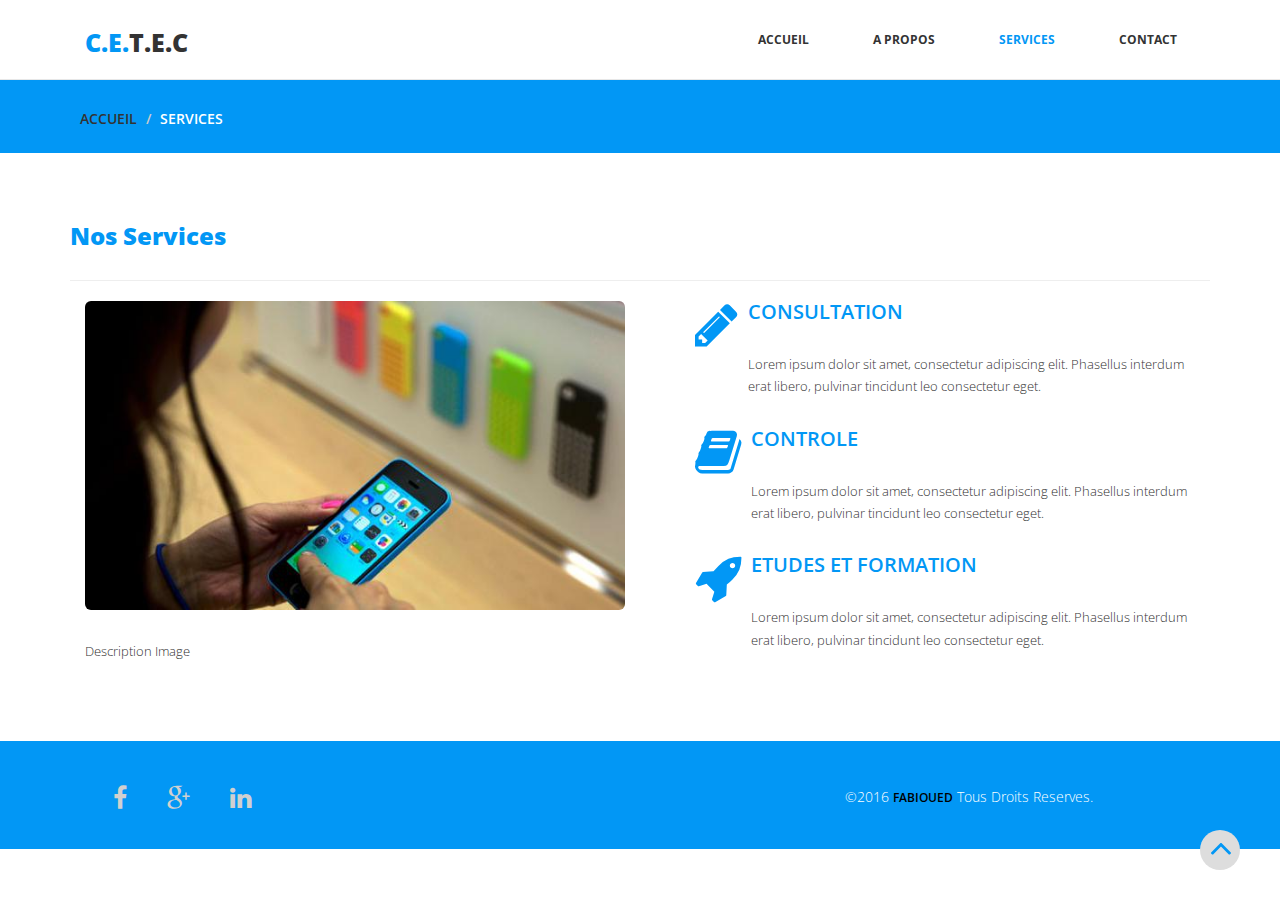
<file: services.html>
<!DOCTYPE html>
<html lang="en">
  <head>
    <meta charset="utf-8">
    <meta http-equiv="X-UA-Compatible" content="IE=edge">
    <meta name="viewport" content="width=device-width, initial-scale=1">
    <title>C.E.T.E.C</title>

    <!-- Bootstrap -->
    <link href="css/bootstrap.min.css" rel="stylesheet">
	<link rel="stylesheet" href="css/font-awesome.min.css">
	<link rel="stylesheet" href="css/animate.css">
	<link href="css/prettyPhoto.css" rel="stylesheet">
	<link href="css/style.css" rel="stylesheet" />
    <!-- HTML5 shim and Respond.js for IE8 support of HTML5 elements and media queries -->
    <!-- WARNING: Respond.js doesn't work if you view the page via file:// -->
    <!--[if lt IE 9]>
      <script src="https://oss.maxcdn.com/html5shiv/3.7.2/html5shiv.min.js"></script>
      <script src="https://oss.maxcdn.com/respond/1.4.2/respond.min.js"></script>
    <![endif]-->
  </head>
  <body>
	<header>
		<nav class="navbar navbar-default navbar-fixed-top" role="navigation">
			<div class="navigation">
				<div class="container">
					<div class="navbar-header">
						<button type="button" class="navbar-toggle collapsed" data-toggle="collapse" data-target=".navbar-collapse.collapse">
							<span class="sr-only">Toggle navigation</span>
							<span class="icon-bar"></span>
							<span class="icon-bar"></span>
							<span class="icon-bar"></span>
						</button>
						<div class="navbar-brand">
							<a href="index.html"><h1><span>C.E.</span>T.E.C</h1></a>
						</div>
					</div>

					<div class="navbar-collapse collapse">
						<div class="menu">
							<ul class="nav nav-tabs" role="tablist">
								<li role="presentation"><a href="index.html">Accueil</a></li>
								<li role="presentation"><a href="about.html">A Propos</a></li>
								<li role="presentation"><a href="services.html" class="active">Services</a></li>
								<li role="presentation"><a href="contact.html">Contact</a></li>
							</ul>
						</div>
					</div>
				</div>
			</div>
		</nav>
	</header>

	<div id="breadcrumb">
		<div class="container">
			<div class="breadcrumb">
				<li><a href="index.html">Accueil</a></li>
				<li>Services</li>
			</div>
		</div>
	</div>

	<div class="services">
		<div class="container">
			<h3>Nos Services</h3>
			<hr>
			<div class="col-md-6">
				<img src="images/4.jpg" class="img-responsive">
				<p>Description Image</p>
			</div>

			<div class="col-md-6">
				<div class="media">
					<ul>
						<li>
							<div class="media-left">
								<i class="fa fa-pencil"></i>
							</div>
							<div class="media-body">
								<h4 class="media-heading">CONSULTATION</h4>
								<p>Lorem ipsum dolor sit amet, consectetur adipiscing elit. Phasellus interdum erat
								libero, pulvinar tincidunt leo consectetur eget.</p>
							</div>
						</li>
						<li>
							<div class="media-left">
								<i class="fa fa-book"></i>
							</div>
							<div class="media-body">
								<h4 class="media-heading">CONTROLE</h4>
								<p>Lorem ipsum dolor sit amet, consectetur adipiscing elit. Phasellus interdum erat
								libero, pulvinar tincidunt leo consectetur eget.</p>
							</div>
						</li>
						<li>
							<div class="media-left">
								<i class="fa fa-rocket"></i>
							</div>
							<div class="media-body">
								<h4 class="media-heading">ETUDES ET FORMATION</h4>
								<p>Lorem ipsum dolor sit amet, consectetur adipiscing elit. Phasellus interdum erat
								libero, pulvinar tincidunt leo consectetur eget.</p>
							</div>
						</li>
					</ul>
				</div>
			</div>
		</div>
	</div>

  <footer>
    <div class="footer">
      <div class="container">
        <div class="social-icon">
          <div class="col-md-4">
            <ul class="social-network">
              <li><a href="#" class="fb tool-tip" title="Facebook"><i class="fa fa-facebook"></i></a></li>
              <li><a href="#" class="gplus tool-tip" title="Google Plus"><i class="fa fa-google-plus"></i></a></li>
              <li><a href="#" class="linkedin tool-tip" title="Linkedin"><i class="fa fa-linkedin"></i></a></li>
            </ul>
          </div>
        </div>

        <div class="col-md-4 col-md-offset-4">
          <div class="copyright">
            &copy;2016 <a target="_blank" href="http://bootstraptaste.com/" title="Free Twitter Bootstrap WordPress Themes and HTML templates">fabioued</a> Tous Droits Reserves.
          </div>
                    <!--
                        All links in the footer should remain intact.
                        Licenseing information is available at: http://bootstraptaste.com/license/
                        You can buy this theme without footer links online at: http://bootstraptaste.com/buy/?theme=Company
                    -->
        </div>
      </div>
      <div class="pull-right">
        <a href="#home" class="scrollup"><i class="fa fa-angle-up fa-3x"></i></a>
      </div>
    </div>
  </footer>

    <!-- jQuery (necessary for Bootstrap's JavaScript plugins) -->
	<script src="js/jquery-2.1.1.min.js"></script>
    <!-- Include all compiled plugins (below), or include individual files as needed -->
    <script src="js/bootstrap.min.js"></script>
	<script src="js/jquery.prettyPhoto.js"></script>
    <script src="js/jquery.isotope.min.js"></script>
	<script src="js/wow.min.js"></script>
	<script src="js/functions.js"></script>

  </body>
</html>
</file>
<file: ancien/css/prettyPhoto.css>
div.pp_default .pp_top,div.pp_default .pp_top .pp_middle,div.pp_default .pp_top .pp_left,div.pp_default .pp_top .pp_right,div.pp_default .pp_bottom,div.pp_default .pp_bottom .pp_left,div.pp_default .pp_bottom .pp_middle,div.pp_default .pp_bottom .pp_right{height:13px}
div.pp_default .pp_top .pp_left{background:url(../images/prettyPhoto/default/sprite.png) -78px -93px no-repeat}
div.pp_default .pp_top .pp_middle{background:url(../images/prettyPhoto/default/sprite_x.png) top left repeat-x}
div.pp_default .pp_top .pp_right{background:url(../images/prettyPhoto/default/sprite.png) -112px -93px no-repeat}
div.pp_default .pp_content .ppt{color:#f8f8f8}
div.pp_default .pp_content_container .pp_left{background:url(../images/prettyPhoto/default/sprite_y.png) -7px 0 repeat-y;padding-left:13px}
div.pp_default .pp_content_container .pp_right{background:url(../images/prettyPhoto/default/sprite_y.png) top right repeat-y;padding-right:13px}
div.pp_default .pp_next:hover{background:url(../images/prettyPhoto/default/sprite_next.png) center right no-repeat;cursor:pointer}
div.pp_default .pp_previous:hover{background:url(../images/prettyPhoto/default/sprite_prev.png) center left no-repeat;cursor:pointer}
div.pp_default .pp_expand{background:url(../images/prettyPhoto/default/sprite.png) 0 -29px no-repeat;cursor:pointer;width:28px;height:28px}
div.pp_default .pp_expand:hover{background:url(../images/prettyPhoto/default/sprite.png) 0 -56px no-repeat;cursor:pointer}
div.pp_default .pp_contract{background:url(../images/prettyPhoto/default/sprite.png) 0 -84px no-repeat;cursor:pointer;width:28px;height:28px}
div.pp_default .pp_contract:hover{background:url(../images/prettyPhoto/default/sprite.png) 0 -113px no-repeat;cursor:pointer}
div.pp_default .pp_close{width:30px;height:30px;background:url(../images/prettyPhoto/default/sprite.png) 2px 1px no-repeat;cursor:pointer}
div.pp_default .pp_gallery ul li a{background:url(../images/prettyPhoto/default/default_thumb.png) center center #f8f8f8;border:1px solid #aaa}
div.pp_default .pp_social{margin-top:7px}
div.pp_default .pp_gallery a.pp_arrow_previous,div.pp_default .pp_gallery a.pp_arrow_next{position:static;left:auto}
div.pp_default .pp_nav .pp_play,div.pp_default .pp_nav .pp_pause{background:url(../images/prettyPhoto/default/sprite.png) -51px 1px no-repeat;height:30px;width:30px}
div.pp_default .pp_nav .pp_pause{background-position:-51px -29px}
div.pp_default a.pp_arrow_previous,div.pp_default a.pp_arrow_next{background:url(../images/prettyPhoto/default/sprite.png) -31px -3px no-repeat;height:20px;width:20px;margin:4px 0 0}
div.pp_default a.pp_arrow_next{left:52px;background-position:-82px -3px}
div.pp_default .pp_content_container .pp_details{margin-top:5px}
div.pp_default .pp_nav{clear:none;height:30px;width:110px;position:relative}
div.pp_default .pp_nav .currentTextHolder{font-family:Georgia;font-style:italic;color:#999;font-size:11px;left:75px;line-height:25px;position:absolute;top:2px;margin:0;padding:0 0 0 10px}
div.pp_default .pp_close:hover,div.pp_default .pp_nav .pp_play:hover,div.pp_default .pp_nav .pp_pause:hover,div.pp_default .pp_arrow_next:hover,div.pp_default .pp_arrow_previous:hover{opacity:0.7}
div.pp_default .pp_description{font-size:11px;font-weight:700;line-height:14px;margin:5px 50px 5px 0}
div.pp_default .pp_bottom .pp_left{background:url(../images/prettyPhoto/default/sprite.png) -78px -127px no-repeat}
div.pp_default .pp_bottom .pp_middle{background:url(../images/prettyPhoto/default/sprite_x.png) bottom left repeat-x}
div.pp_default .pp_bottom .pp_right{background:url(../images/prettyPhoto/default/sprite.png) -112px -127px no-repeat}
div.pp_default .pp_loaderIcon{background:url(../images/prettyPhoto/default/loader.gif) center center no-repeat}
div.light_rounded .pp_top .pp_left{background:url(../images/prettyPhoto/light_rounded/sprite.png) -88px -53px no-repeat}
div.light_rounded .pp_top .pp_right{background:url(../images/prettyPhoto/light_rounded/sprite.png) -110px -53px no-repeat}
div.light_rounded .pp_next:hover{background:url(../images/prettyPhoto/light_rounded/btnNext.png) center right no-repeat;cursor:pointer}
div.light_rounded .pp_previous:hover{background:url(../images/prettyPhoto/light_rounded/btnPrevious.png) center left no-repeat;cursor:pointer}
div.light_rounded .pp_expand{background:url(../images/prettyPhoto/light_rounded/sprite.png) -31px -26px no-repeat;cursor:pointer}
div.light_rounded .pp_expand:hover{background:url(../images/prettyPhoto/light_rounded/sprite.png) -31px -47px no-repeat;cursor:pointer}
div.light_rounded .pp_contract{background:url(../images/prettyPhoto/light_rounded/sprite.png) 0 -26px no-repeat;cursor:pointer}
div.light_rounded .pp_contract:hover{background:url(../images/prettyPhoto/light_rounded/sprite.png) 0 -47px no-repeat;cursor:pointer}
div.light_rounded .pp_close{width:75px;height:22px;background:url(../images/prettyPhoto/light_rounded/sprite.png) -1px -1px no-repeat;cursor:pointer}
div.light_rounded .pp_nav .pp_play{background:url(../images/prettyPhoto/light_rounded/sprite.png) -1px -100px no-repeat;height:15px;width:14px}
div.light_rounded .pp_nav .pp_pause{background:url(../images/prettyPhoto/light_rounded/sprite.png) -24px -100px no-repeat;height:15px;width:14px}
div.light_rounded .pp_arrow_previous{background:url(../images/prettyPhoto/light_rounded/sprite.png) 0 -71px no-repeat}
div.light_rounded .pp_arrow_next{background:url(../images/prettyPhoto/light_rounded/sprite.png) -22px -71px no-repeat}
div.light_rounded .pp_bottom .pp_left{background:url(../images/prettyPhoto/light_rounded/sprite.png) -88px -80px no-repeat}
div.light_rounded .pp_bottom .pp_right{background:url(../images/prettyPhoto/light_rounded/sprite.png) -110px -80px no-repeat}
div.dark_rounded .pp_top .pp_left{background:url(../images/prettyPhoto/dark_rounded/sprite.png) -88px -53px no-repeat}
div.dark_rounded .pp_top .pp_right{background:url(../images/prettyPhoto/dark_rounded/sprite.png) -110px -53px no-repeat}
div.dark_rounded .pp_content_container .pp_left{background:url(../images/prettyPhoto/dark_rounded/contentPattern.png) top left repeat-y}
div.dark_rounded .pp_content_container .pp_right{background:url(../images/prettyPhoto/dark_rounded/contentPattern.png) top right repeat-y}
div.dark_rounded .pp_next:hover{background:url(../images/prettyPhoto/dark_rounded/btnNext.png) center right no-repeat;cursor:pointer}
div.dark_rounded .pp_previous:hover{background:url(../images/prettyPhoto/dark_rounded/btnPrevious.png) center left no-repeat;cursor:pointer}
div.dark_rounded .pp_expand{background:url(../images/prettyPhoto/dark_rounded/sprite.png) -31px -26px no-repeat;cursor:pointer}
div.dark_rounded .pp_expand:hover{background:url(../images/prettyPhoto/dark_rounded/sprite.png) -31px -47px no-repeat;cursor:pointer}
div.dark_rounded .pp_contract{background:url(../images/prettyPhoto/dark_rounded/sprite.png) 0 -26px no-repeat;cursor:pointer}
div.dark_rounded .pp_contract:hover{background:url(../images/prettyPhoto/dark_rounded/sprite.png) 0 -47px no-repeat;cursor:pointer}
div.dark_rounded .pp_close{width:75px;height:22px;background:url(../images/prettyPhoto/dark_rounded/sprite.png) -1px -1px no-repeat;cursor:pointer}
div.dark_rounded .pp_description{margin-right:85px;color:#fff}
div.dark_rounded .pp_nav .pp_play{background:url(../images/prettyPhoto/dark_rounded/sprite.png) -1px -100px no-repeat;height:15px;width:14px}
div.dark_rounded .pp_nav .pp_pause{background:url(../images/prettyPhoto/dark_rounded/sprite.png) -24px -100px no-repeat;height:15px;width:14px}
div.dark_rounded .pp_arrow_previous{background:url(../images/prettyPhoto/dark_rounded/sprite.png) 0 -71px no-repeat}
div.dark_rounded .pp_arrow_next{background:url(../images/prettyPhoto/dark_rounded/sprite.png) -22px -71px no-repeat}
div.dark_rounded .pp_bottom .pp_left{background:url(../images/prettyPhoto/dark_rounded/sprite.png) -88px -80px no-repeat}
div.dark_rounded .pp_bottom .pp_right{background:url(../images/prettyPhoto/dark_rounded/sprite.png) -110px -80px no-repeat}
div.dark_rounded .pp_loaderIcon{background:url(../images/prettyPhoto/dark_rounded/loader.gif) center center no-repeat}
div.dark_square .pp_left,div.dark_square .pp_middle,div.dark_square .pp_right,div.dark_square .pp_content{background:#000}
div.dark_square .pp_description{color:#fff;margin:0 85px 0 0}
div.dark_square .pp_loaderIcon{background:url(../images/prettyPhoto/dark_square/loader.gif) center center no-repeat}
div.dark_square .pp_expand{background:url(../images/prettyPhoto/dark_square/sprite.png) -31px -26px no-repeat;cursor:pointer}
div.dark_square .pp_expand:hover{background:url(../images/prettyPhoto/dark_square/sprite.png) -31px -47px no-repeat;cursor:pointer}
div.dark_square .pp_contract{background:url(../images/prettyPhoto/dark_square/sprite.png) 0 -26px no-repeat;cursor:pointer}
div.dark_square .pp_contract:hover{background:url(../images/prettyPhoto/dark_square/sprite.png) 0 -47px no-repeat;cursor:pointer}
div.dark_square .pp_close{width:75px;height:22px;background:url(../images/prettyPhoto/dark_square/sprite.png) -1px -1px no-repeat;cursor:pointer}
div.dark_square .pp_nav{clear:none}
div.dark_square .pp_nav .pp_play{background:url(../images/prettyPhoto/dark_square/sprite.png) -1px -100px no-repeat;height:15px;width:14px}
div.dark_square .pp_nav .pp_pause{background:url(../images/prettyPhoto/dark_square/sprite.png) -24px -100px no-repeat;height:15px;width:14px}
div.dark_square .pp_arrow_previous{background:url(../images/prettyPhoto/dark_square/sprite.png) 0 -71px no-repeat}
div.dark_square .pp_arrow_next{background:url(../images/prettyPhoto/dark_square/sprite.png) -22px -71px no-repeat}
div.dark_square .pp_next:hover{background:url(../images/prettyPhoto/dark_square/btnNext.png) center right no-repeat;cursor:pointer}
div.dark_square .pp_previous:hover{background:url(../images/prettyPhoto/dark_square/btnPrevious.png) center left no-repeat;cursor:pointer}
div.light_square .pp_expand{background:url(../images/prettyPhoto/light_square/sprite.png) -31px -26px no-repeat;cursor:pointer}
div.light_square .pp_expand:hover{background:url(../images/prettyPhoto/light_square/sprite.png) -31px -47px no-repeat;cursor:pointer}
div.light_square .pp_contract{background:url(../images/prettyPhoto/light_square/sprite.png) 0 -26px no-repeat;cursor:pointer}
div.light_square .pp_contract:hover{background:url(../images/prettyPhoto/light_square/sprite.png) 0 -47px no-repeat;cursor:pointer}
div.light_square .pp_close{width:75px;height:22px;background:url(../images/prettyPhoto/light_square/sprite.png) -1px -1px no-repeat;cursor:pointer}
div.light_square .pp_nav .pp_play{background:url(../images/prettyPhoto/light_square/sprite.png) -1px -100px no-repeat;height:15px;width:14px}
div.light_square .pp_nav .pp_pause{background:url(../images/prettyPhoto/light_square/sprite.png) -24px -100px no-repeat;height:15px;width:14px}
div.light_square .pp_arrow_previous{background:url(../images/prettyPhoto/light_square/sprite.png) 0 -71px no-repeat}
div.light_square .pp_arrow_next{background:url(../images/prettyPhoto/light_square/sprite.png) -22px -71px no-repeat}
div.light_square .pp_next:hover{background:url(../images/prettyPhoto/light_square/btnNext.png) center right no-repeat;cursor:pointer}
div.light_square .pp_previous:hover{background:url(../images/prettyPhoto/light_square/btnPrevious.png) center left no-repeat;cursor:pointer}
div.facebook .pp_top .pp_left{background:url(../images/prettyPhoto/facebook/sprite.png) -88px -53px no-repeat}
div.facebook .pp_top .pp_middle{background:url(../images/prettyPhoto/facebook/contentPatternTop.png) top left repeat-x}
div.facebook .pp_top .pp_right{background:url(../images/prettyPhoto/facebook/sprite.png) -110px -53px no-repeat}
div.facebook .pp_content_container .pp_left{background:url(../images/prettyPhoto/facebook/contentPatternLeft.png) top left repeat-y}
div.facebook .pp_content_container .pp_right{background:url(../images/prettyPhoto/facebook/contentPatternRight.png) top right repeat-y}
div.facebook .pp_expand{background:url(../images/prettyPhoto/facebook/sprite.png) -31px -26px no-repeat;cursor:pointer}
div.facebook .pp_expand:hover{background:url(../images/prettyPhoto/facebook/sprite.png) -31px -47px no-repeat;cursor:pointer}
div.facebook .pp_contract{background:url(../images/prettyPhoto/facebook/sprite.png) 0 -26px no-repeat;cursor:pointer}
div.facebook .pp_contract:hover{background:url(../images/prettyPhoto/facebook/sprite.png) 0 -47px no-repeat;cursor:pointer}
div.facebook .pp_close{width:22px;height:22px;background:url(../images/prettyPhoto/facebook/sprite.png) -1px -1px no-repeat;cursor:pointer}
div.facebook .pp_description{margin:0 37px 0 0}
div.facebook .pp_loaderIcon{background:url(../images/prettyPhoto/facebook/loader.gif) center center no-repeat}
div.facebook .pp_arrow_previous{background:url(../images/prettyPhoto/facebook/sprite.png) 0 -71px no-repeat;height:22px;margin-top:0;width:22px}
div.facebook .pp_arrow_previous.disabled{background-position:0 -96px;cursor:default}
div.facebook .pp_arrow_next{background:url(../images/prettyPhoto/facebook/sprite.png) -32px -71px no-repeat;height:22px;margin-top:0;width:22px}
div.facebook .pp_arrow_next.disabled{background-position:-32px -96px;cursor:default}
div.facebook .pp_nav{margin-top:0}
div.facebook .pp_nav p{font-size:15px;padding:0 3px 0 4px}
div.facebook .pp_nav .pp_play{background:url(../images/prettyPhoto/facebook/sprite.png) -1px -123px no-repeat;height:22px;width:22px}
div.facebook .pp_nav .pp_pause{background:url(../images/prettyPhoto/facebook/sprite.png) -32px -123px no-repeat;height:22px;width:22px}
div.facebook .pp_next:hover{background:url(../images/prettyPhoto/facebook/btnNext.png) center right no-repeat;cursor:pointer}
div.facebook .pp_previous:hover{background:url(../images/prettyPhoto/facebook/btnPrevious.png) center left no-repeat;cursor:pointer}
div.facebook .pp_bottom .pp_left{background:url(../images/prettyPhoto/facebook/sprite.png) -88px -80px no-repeat}
div.facebook .pp_bottom .pp_middle{background:url(../images/prettyPhoto/facebook/contentPatternBottom.png) top left repeat-x}
div.facebook .pp_bottom .pp_right{background:url(../images/prettyPhoto/facebook/sprite.png) -110px -80px no-repeat}
div.pp_pic_holder a:focus{outline:none}
div.pp_overlay{background:#000;display:none;left:0;position:absolute;top:0;width:100%;z-index:9500}
div.pp_pic_holder{display:none;position:absolute;width:100px;z-index:10000}
.pp_content{height:40px;min-width:40px}
* html .pp_content{width:40px}
.pp_content_container{position:relative;text-align:left;width:100%}
.pp_content_container .pp_left{padding-left:20px}
.pp_content_container .pp_right{padding-right:20px}
.pp_content_container .pp_details{float:left;margin:10px 0 2px}
.pp_description{display:none;margin:0}
.pp_social{float:left;margin:0}
.pp_social .facebook{float:left;margin-left:5px;width:55px;overflow:hidden}
.pp_social .twitter{float:left}
.pp_nav{clear:right;float:left;margin:3px 10px 0 0}
.pp_nav p{float:left;white-space:nowrap;margin:2px 4px}
.pp_nav .pp_play,.pp_nav .pp_pause{float:left;margin-right:4px;text-indent:-10000px}
a.pp_arrow_previous,a.pp_arrow_next{display:block;float:left;height:15px;margin-top:3px;overflow:hidden;text-indent:-10000px;width:14px}
.pp_hoverContainer{position:absolute;top:0;width:100%;z-index:2000}
.pp_gallery{display:none;left:50%;margin-top:-50px;position:absolute;z-index:10000}
.pp_gallery div{float:left;overflow:hidden;position:relative}
.pp_gallery ul{float:left;height:35px;position:relative;white-space:nowrap;margin:0 0 0 5px;padding:0}
.pp_gallery ul a{border:1px rgba(0,0,0,0.5) solid;display:block;float:left;height:33px;overflow:hidden}
.pp_gallery ul a img{border:0}
.pp_gallery li{display:block;float:left;margin:0 5px 0 0;padding:0}
.pp_gallery li.default a{background:url(../images/prettyPhoto/facebook/default_thumbnail.gif) 0 0 no-repeat;display:block;height:33px;width:50px}
.pp_gallery .pp_arrow_previous,.pp_gallery .pp_arrow_next{margin-top:7px!important}
a.pp_next{background:url(../images/prettyPhoto/light_rounded/btnNext.png) 10000px 10000px no-repeat;display:block;float:right;height:100%;text-indent:-10000px;width:49%}
a.pp_previous{background:url(../images/prettyPhoto/light_rounded/btnNext.png) 10000px 10000px no-repeat;display:block;float:left;height:100%;text-indent:-10000px;width:49%}
a.pp_expand,a.pp_contract{cursor:pointer;display:none;height:20px;position:absolute;right:30px;text-indent:-10000px;top:10px;width:20px;z-index:20000}
a.pp_close{position:absolute;right:0;top:0;display:block;line-height:22px;text-indent:-10000px}
.pp_loaderIcon{display:block;height:24px;left:50%;position:absolute;top:50%;width:24px;margin:-12px 0 0 -12px}
#pp_full_res{line-height:1!important}
#pp_full_res .pp_inline{text-align:left}
#pp_full_res .pp_inline p{margin:0 0 15px}
div.ppt{color:#fff;display:none;font-size:17px;z-index:9999;margin:0 0 5px 15px}
div.pp_default .pp_content,div.light_rounded .pp_content{background-color:#fff}
div.pp_default #pp_full_res .pp_inline,div.light_rounded .pp_content .ppt,div.light_rounded #pp_full_res .pp_inline,div.light_square .pp_content .ppt,div.light_square #pp_full_res .pp_inline,div.facebook .pp_content .ppt,div.facebook #pp_full_res .pp_inline{color:#000}
div.pp_default .pp_gallery ul li a:hover,div.pp_default .pp_gallery ul li.selected a,.pp_gallery ul a:hover,.pp_gallery li.selected a{border-color:#fff}
div.pp_default .pp_details,div.light_rounded .pp_details,div.dark_rounded .pp_details,div.dark_square .pp_details,div.light_square .pp_details,div.facebook .pp_details{position:relative}
div.light_rounded .pp_top .pp_middle,div.light_rounded .pp_content_container .pp_left,div.light_rounded .pp_content_container .pp_right,div.light_rounded .pp_bottom .pp_middle,div.light_square .pp_left,div.light_square .pp_middle,div.light_square .pp_right,div.light_square .pp_content,div.facebook .pp_content{background:#fff}
div.light_rounded .pp_description,div.light_square .pp_description{margin-right:85px}
div.light_rounded .pp_gallery a.pp_arrow_previous,div.light_rounded .pp_gallery a.pp_arrow_next,div.dark_rounded .pp_gallery a.pp_arrow_previous,div.dark_rounded .pp_gallery a.pp_arrow_next,div.dark_square .pp_gallery a.pp_arrow_previous,div.dark_square .pp_gallery a.pp_arrow_next,div.light_square .pp_gallery a.pp_arrow_previous,div.light_square .pp_gallery a.pp_arrow_next{margin-top:12px!important}
div.light_rounded .pp_arrow_previous.disabled,div.dark_rounded .pp_arrow_previous.disabled,div.dark_square .pp_arrow_previous.disabled,div.light_square .pp_arrow_previous.disabled{background-position:0 -87px;cursor:default}
div.light_rounded .pp_arrow_next.disabled,div.dark_rounded .pp_arrow_next.disabled,div.dark_square .pp_arrow_next.disabled,div.light_square .pp_arrow_next.disabled{background-position:-22px -87px;cursor:default}
div.light_rounded .pp_loaderIcon,div.light_square .pp_loaderIcon{background:url(../images/prettyPhoto/light_rounded/loader.gif) center center no-repeat}
div.dark_rounded .pp_top .pp_middle,div.dark_rounded .pp_content,div.dark_rounded .pp_bottom .pp_middle{background:url(../images/prettyPhoto/dark_rounded/contentPattern.png) top left repeat}
div.dark_rounded .currentTextHolder,div.dark_square .currentTextHolder{color:#c4c4c4}
div.dark_rounded #pp_full_res .pp_inline,div.dark_square #pp_full_res .pp_inline{color:#fff}
.pp_top,.pp_bottom{height:20px;position:relative}
* html .pp_top,* html .pp_bottom{padding:0 20px}
.pp_top .pp_left,.pp_bottom .pp_left{height:20px;left:0;position:absolute;width:20px}
.pp_top .pp_middle,.pp_bottom .pp_middle{height:20px;left:20px;position:absolute;right:20px}
* html .pp_top .pp_middle,* html .pp_bottom .pp_middle{left:0;position:static}
.pp_top .pp_right,.pp_bottom .pp_right{height:20px;left:auto;position:absolute;right:0;top:0;width:20px}
.pp_fade,.pp_gallery li.default a img{display:none}
</file>
<file: css/prettyPhoto.css>
div.pp_default .pp_top,div.pp_default .pp_top .pp_middle,div.pp_default .pp_top .pp_left,div.pp_default .pp_top .pp_right,div.pp_default .pp_bottom,div.pp_default .pp_bottom .pp_left,div.pp_default .pp_bottom .pp_middle,div.pp_default .pp_bottom .pp_right{height:13px}
div.pp_default .pp_top .pp_left{background:url(../images/prettyPhoto/default/sprite.png) -78px -93px no-repeat}
div.pp_default .pp_top .pp_middle{background:url(../images/prettyPhoto/default/sprite_x.png) top left repeat-x}
div.pp_default .pp_top .pp_right{background:url(../images/prettyPhoto/default/sprite.png) -112px -93px no-repeat}
div.pp_default .pp_content .ppt{color:#f8f8f8}
div.pp_default .pp_content_container .pp_left{background:url(../images/prettyPhoto/default/sprite_y.png) -7px 0 repeat-y;padding-left:13px}
div.pp_default .pp_content_container .pp_right{background:url(../images/prettyPhoto/default/sprite_y.png) top right repeat-y;padding-right:13px}
div.pp_default .pp_next:hover{background:url(../images/prettyPhoto/default/sprite_next.png) center right no-repeat;cursor:pointer}
div.pp_default .pp_previous:hover{background:url(../images/prettyPhoto/default/sprite_prev.png) center left no-repeat;cursor:pointer}
div.pp_default .pp_expand{background:url(../images/prettyPhoto/default/sprite.png) 0 -29px no-repeat;cursor:pointer;width:28px;height:28px}
div.pp_default .pp_expand:hover{background:url(../images/prettyPhoto/default/sprite.png) 0 -56px no-repeat;cursor:pointer}
div.pp_default .pp_contract{background:url(../images/prettyPhoto/default/sprite.png) 0 -84px no-repeat;cursor:pointer;width:28px;height:28px}
div.pp_default .pp_contract:hover{background:url(../images/prettyPhoto/default/sprite.png) 0 -113px no-repeat;cursor:pointer}
div.pp_default .pp_close{width:30px;height:30px;background:url(../images/prettyPhoto/default/sprite.png) 2px 1px no-repeat;cursor:pointer}
div.pp_default .pp_gallery ul li a{background:url(../images/prettyPhoto/default/default_thumb.png) center center #f8f8f8;border:1px solid #aaa}
div.pp_default .pp_social{margin-top:7px}
div.pp_default .pp_gallery a.pp_arrow_previous,div.pp_default .pp_gallery a.pp_arrow_next{position:static;left:auto}
div.pp_default .pp_nav .pp_play,div.pp_default .pp_nav .pp_pause{background:url(../images/prettyPhoto/default/sprite.png) -51px 1px no-repeat;height:30px;width:30px}
div.pp_default .pp_nav .pp_pause{background-position:-51px -29px}
div.pp_default a.pp_arrow_previous,div.pp_default a.pp_arrow_next{background:url(../images/prettyPhoto/default/sprite.png) -31px -3px no-repeat;height:20px;width:20px;margin:4px 0 0}
div.pp_default a.pp_arrow_next{left:52px;background-position:-82px -3px}
div.pp_default .pp_content_container .pp_details{margin-top:5px}
div.pp_default .pp_nav{clear:none;height:30px;width:110px;position:relative}
div.pp_default .pp_nav .currentTextHolder{font-family:Georgia;font-style:italic;color:#999;font-size:11px;left:75px;line-height:25px;position:absolute;top:2px;margin:0;padding:0 0 0 10px}
div.pp_default .pp_close:hover,div.pp_default .pp_nav .pp_play:hover,div.pp_default .pp_nav .pp_pause:hover,div.pp_default .pp_arrow_next:hover,div.pp_default .pp_arrow_previous:hover{opacity:0.7}
div.pp_default .pp_description{font-size:11px;font-weight:700;line-height:14px;margin:5px 50px 5px 0}
div.pp_default .pp_bottom .pp_left{background:url(../images/prettyPhoto/default/sprite.png) -78px -127px no-repeat}
div.pp_default .pp_bottom .pp_middle{background:url(../images/prettyPhoto/default/sprite_x.png) bottom left repeat-x}
div.pp_default .pp_bottom .pp_right{background:url(../images/prettyPhoto/default/sprite.png) -112px -127px no-repeat}
div.pp_default .pp_loaderIcon{background:url(../images/prettyPhoto/default/loader.gif) center center no-repeat}
div.light_rounded .pp_top .pp_left{background:url(../images/prettyPhoto/light_rounded/sprite.png) -88px -53px no-repeat}
div.light_rounded .pp_top .pp_right{background:url(../images/prettyPhoto/light_rounded/sprite.png) -110px -53px no-repeat}
div.light_rounded .pp_next:hover{background:url(../images/prettyPhoto/light_rounded/btnNext.png) center right no-repeat;cursor:pointer}
div.light_rounded .pp_previous:hover{background:url(../images/prettyPhoto/light_rounded/btnPrevious.png) center left no-repeat;cursor:pointer}
div.light_rounded .pp_expand{background:url(../images/prettyPhoto/light_rounded/sprite.png) -31px -26px no-repeat;cursor:pointer}
div.light_rounded .pp_expand:hover{background:url(../images/prettyPhoto/light_rounded/sprite.png) -31px -47px no-repeat;cursor:pointer}
div.light_rounded .pp_contract{background:url(../images/prettyPhoto/light_rounded/sprite.png) 0 -26px no-repeat;cursor:pointer}
div.light_rounded .pp_contract:hover{background:url(../images/prettyPhoto/light_rounded/sprite.png) 0 -47px no-repeat;cursor:pointer}
div.light_rounded .pp_close{width:75px;height:22px;background:url(../images/prettyPhoto/light_rounded/sprite.png) -1px -1px no-repeat;cursor:pointer}
div.light_rounded .pp_nav .pp_play{background:url(../images/prettyPhoto/light_rounded/sprite.png) -1px -100px no-repeat;height:15px;width:14px}
div.light_rounded .pp_nav .pp_pause{background:url(../images/prettyPhoto/light_rounded/sprite.png) -24px -100px no-repeat;height:15px;width:14px}
div.light_rounded .pp_arrow_previous{background:url(../images/prettyPhoto/light_rounded/sprite.png) 0 -71px no-repeat}
div.light_rounded .pp_arrow_next{background:url(../images/prettyPhoto/light_rounded/sprite.png) -22px -71px no-repeat}
div.light_rounded .pp_bottom .pp_left{background:url(../images/prettyPhoto/light_rounded/sprite.png) -88px -80px no-repeat}
div.light_rounded .pp_bottom .pp_right{background:url(../images/prettyPhoto/light_rounded/sprite.png) -110px -80px no-repeat}
div.dark_rounded .pp_top .pp_left{background:url(../images/prettyPhoto/dark_rounded/sprite.png) -88px -53px no-repeat}
div.dark_rounded .pp_top .pp_right{background:url(../images/prettyPhoto/dark_rounded/sprite.png) -110px -53px no-repeat}
div.dark_rounded .pp_content_container .pp_left{background:url(../images/prettyPhoto/dark_rounded/contentPattern.png) top left repeat-y}
div.dark_rounded .pp_content_container .pp_right{background:url(../images/prettyPhoto/dark_rounded/contentPattern.png) top right repeat-y}
div.dark_rounded .pp_next:hover{background:url(../images/prettyPhoto/dark_rounded/btnNext.png) center right no-repeat;cursor:pointer}
div.dark_rounded .pp_previous:hover{background:url(../images/prettyPhoto/dark_rounded/btnPrevious.png) center left no-repeat;cursor:pointer}
div.dark_rounded .pp_expand{background:url(../images/prettyPhoto/dark_rounded/sprite.png) -31px -26px no-repeat;cursor:pointer}
div.dark_rounded .pp_expand:hover{background:url(../images/prettyPhoto/dark_rounded/sprite.png) -31px -47px no-repeat;cursor:pointer}
div.dark_rounded .pp_contract{background:url(../images/prettyPhoto/dark_rounded/sprite.png) 0 -26px no-repeat;cursor:pointer}
div.dark_rounded .pp_contract:hover{background:url(../images/prettyPhoto/dark_rounded/sprite.png) 0 -47px no-repeat;cursor:pointer}
div.dark_rounded .pp_close{width:75px;height:22px;background:url(../images/prettyPhoto/dark_rounded/sprite.png) -1px -1px no-repeat;cursor:pointer}
div.dark_rounded .pp_description{margin-right:85px;color:#fff}
div.dark_rounded .pp_nav .pp_play{background:url(../images/prettyPhoto/dark_rounded/sprite.png) -1px -100px no-repeat;height:15px;width:14px}
div.dark_rounded .pp_nav .pp_pause{background:url(../images/prettyPhoto/dark_rounded/sprite.png) -24px -100px no-repeat;height:15px;width:14px}
div.dark_rounded .pp_arrow_previous{background:url(../images/prettyPhoto/dark_rounded/sprite.png) 0 -71px no-repeat}
div.dark_rounded .pp_arrow_next{background:url(../images/prettyPhoto/dark_rounded/sprite.png) -22px -71px no-repeat}
div.dark_rounded .pp_bottom .pp_left{background:url(../images/prettyPhoto/dark_rounded/sprite.png) -88px -80px no-repeat}
div.dark_rounded .pp_bottom .pp_right{background:url(../images/prettyPhoto/dark_rounded/sprite.png) -110px -80px no-repeat}
div.dark_rounded .pp_loaderIcon{background:url(../images/prettyPhoto/dark_rounded/loader.gif) center center no-repeat}
div.dark_square .pp_left,div.dark_square .pp_middle,div.dark_square .pp_right,div.dark_square .pp_content{background:#000}
div.dark_square .pp_description{color:#fff;margin:0 85px 0 0}
div.dark_square .pp_loaderIcon{background:url(../images/prettyPhoto/dark_square/loader.gif) center center no-repeat}
div.dark_square .pp_expand{background:url(../images/prettyPhoto/dark_square/sprite.png) -31px -26px no-repeat;cursor:pointer}
div.dark_square .pp_expand:hover{background:url(../images/prettyPhoto/dark_square/sprite.png) -31px -47px no-repeat;cursor:pointer}
div.dark_square .pp_contract{background:url(../images/prettyPhoto/dark_square/sprite.png) 0 -26px no-repeat;cursor:pointer}
div.dark_square .pp_contract:hover{background:url(../images/prettyPhoto/dark_square/sprite.png) 0 -47px no-repeat;cursor:pointer}
div.dark_square .pp_close{width:75px;height:22px;background:url(../images/prettyPhoto/dark_square/sprite.png) -1px -1px no-repeat;cursor:pointer}
div.dark_square .pp_nav{clear:none}
div.dark_square .pp_nav .pp_play{background:url(../images/prettyPhoto/dark_square/sprite.png) -1px -100px no-repeat;height:15px;width:14px}
div.dark_square .pp_nav .pp_pause{background:url(../images/prettyPhoto/dark_square/sprite.png) -24px -100px no-repeat;height:15px;width:14px}
div.dark_square .pp_arrow_previous{background:url(../images/prettyPhoto/dark_square/sprite.png) 0 -71px no-repeat}
div.dark_square .pp_arrow_next{background:url(../images/prettyPhoto/dark_square/sprite.png) -22px -71px no-repeat}
div.dark_square .pp_next:hover{background:url(../images/prettyPhoto/dark_square/btnNext.png) center right no-repeat;cursor:pointer}
div.dark_square .pp_previous:hover{background:url(../images/prettyPhoto/dark_square/btnPrevious.png) center left no-repeat;cursor:pointer}
div.light_square .pp_expand{background:url(../images/prettyPhoto/light_square/sprite.png) -31px -26px no-repeat;cursor:pointer}
div.light_square .pp_expand:hover{background:url(../images/prettyPhoto/light_square/sprite.png) -31px -47px no-repeat;cursor:pointer}
div.light_square .pp_contract{background:url(../images/prettyPhoto/light_square/sprite.png) 0 -26px no-repeat;cursor:pointer}
div.light_square .pp_contract:hover{background:url(../images/prettyPhoto/light_square/sprite.png) 0 -47px no-repeat;cursor:pointer}
div.light_square .pp_close{width:75px;height:22px;background:url(../images/prettyPhoto/light_square/sprite.png) -1px -1px no-repeat;cursor:pointer}
div.light_square .pp_nav .pp_play{background:url(../images/prettyPhoto/light_square/sprite.png) -1px -100px no-repeat;height:15px;width:14px}
div.light_square .pp_nav .pp_pause{background:url(../images/prettyPhoto/light_square/sprite.png) -24px -100px no-repeat;height:15px;width:14px}
div.light_square .pp_arrow_previous{background:url(../images/prettyPhoto/light_square/sprite.png) 0 -71px no-repeat}
div.light_square .pp_arrow_next{background:url(../images/prettyPhoto/light_square/sprite.png) -22px -71px no-repeat}
div.light_square .pp_next:hover{background:url(../images/prettyPhoto/light_square/btnNext.png) center right no-repeat;cursor:pointer}
div.light_square .pp_previous:hover{background:url(../images/prettyPhoto/light_square/btnPrevious.png) center left no-repeat;cursor:pointer}
div.facebook .pp_top .pp_left{background:url(../images/prettyPhoto/facebook/sprite.png) -88px -53px no-repeat}
div.facebook .pp_top .pp_middle{background:url(../images/prettyPhoto/facebook/contentPatternTop.png) top left repeat-x}
div.facebook .pp_top .pp_right{background:url(../images/prettyPhoto/facebook/sprite.png) -110px -53px no-repeat}
div.facebook .pp_content_container .pp_left{background:url(../images/prettyPhoto/facebook/contentPatternLeft.png) top left repeat-y}
div.facebook .pp_content_container .pp_right{background:url(../images/prettyPhoto/facebook/contentPatternRight.png) top right repeat-y}
div.facebook .pp_expand{background:url(../images/prettyPhoto/facebook/sprite.png) -31px -26px no-repeat;cursor:pointer}
div.facebook .pp_expand:hover{background:url(../images/prettyPhoto/facebook/sprite.png) -31px -47px no-repeat;cursor:pointer}
div.facebook .pp_contract{background:url(../images/prettyPhoto/facebook/sprite.png) 0 -26px no-repeat;cursor:pointer}
div.facebook .pp_contract:hover{background:url(../images/prettyPhoto/facebook/sprite.png) 0 -47px no-repeat;cursor:pointer}
div.facebook .pp_close{width:22px;height:22px;background:url(../images/prettyPhoto/facebook/sprite.png) -1px -1px no-repeat;cursor:pointer}
div.facebook .pp_description{margin:0 37px 0 0}
div.facebook .pp_loaderIcon{background:url(../images/prettyPhoto/facebook/loader.gif) center center no-repeat}
div.facebook .pp_arrow_previous{background:url(../images/prettyPhoto/facebook/sprite.png) 0 -71px no-repeat;height:22px;margin-top:0;width:22px}
div.facebook .pp_arrow_previous.disabled{background-position:0 -96px;cursor:default}
div.facebook .pp_arrow_next{background:url(../images/prettyPhoto/facebook/sprite.png) -32px -71px no-repeat;height:22px;margin-top:0;width:22px}
div.facebook .pp_arrow_next.disabled{background-position:-32px -96px;cursor:default}
div.facebook .pp_nav{margin-top:0}
div.facebook .pp_nav p{font-size:15px;padding:0 3px 0 4px}
div.facebook .pp_nav .pp_play{background:url(../images/prettyPhoto/facebook/sprite.png) -1px -123px no-repeat;height:22px;width:22px}
div.facebook .pp_nav .pp_pause{background:url(../images/prettyPhoto/facebook/sprite.png) -32px -123px no-repeat;height:22px;width:22px}
div.facebook .pp_next:hover{background:url(../images/prettyPhoto/facebook/btnNext.png) center right no-repeat;cursor:pointer}
div.facebook .pp_previous:hover{background:url(../images/prettyPhoto/facebook/btnPrevious.png) center left no-repeat;cursor:pointer}
div.facebook .pp_bottom .pp_left{background:url(../images/prettyPhoto/facebook/sprite.png) -88px -80px no-repeat}
div.facebook .pp_bottom .pp_middle{background:url(../images/prettyPhoto/facebook/contentPatternBottom.png) top left repeat-x}
div.facebook .pp_bottom .pp_right{background:url(../images/prettyPhoto/facebook/sprite.png) -110px -80px no-repeat}
div.pp_pic_holder a:focus{outline:none}
div.pp_overlay{background:#000;display:none;left:0;position:absolute;top:0;width:100%;z-index:9500}
div.pp_pic_holder{display:none;position:absolute;width:100px;z-index:10000}
.pp_content{height:40px;min-width:40px}
* html .pp_content{width:40px}
.pp_content_container{position:relative;text-align:left;width:100%}
.pp_content_container .pp_left{padding-left:20px}
.pp_content_container .pp_right{padding-right:20px}
.pp_content_container .pp_details{float:left;margin:10px 0 2px}
.pp_description{display:none;margin:0}
.pp_social{float:left;margin:0}
.pp_social .facebook{float:left;margin-left:5px;width:55px;overflow:hidden}
.pp_social .twitter{float:left}
.pp_nav{clear:right;float:left;margin:3px 10px 0 0}
.pp_nav p{float:left;white-space:nowrap;margin:2px 4px}
.pp_nav .pp_play,.pp_nav .pp_pause{float:left;margin-right:4px;text-indent:-10000px}
a.pp_arrow_previous,a.pp_arrow_next{display:block;float:left;height:15px;margin-top:3px;overflow:hidden;text-indent:-10000px;width:14px}
.pp_hoverContainer{position:absolute;top:0;width:100%;z-index:2000}
.pp_gallery{display:none;left:50%;margin-top:-50px;position:absolute;z-index:10000}
.pp_gallery div{float:left;overflow:hidden;position:relative}
.pp_gallery ul{float:left;height:35px;position:relative;white-space:nowrap;margin:0 0 0 5px;padding:0}
.pp_gallery ul a{border:1px rgba(0,0,0,0.5) solid;display:block;float:left;height:33px;overflow:hidden}
.pp_gallery ul a img{border:0}
.pp_gallery li{display:block;float:left;margin:0 5px 0 0;padding:0}
.pp_gallery li.default a{background:url(../images/prettyPhoto/facebook/default_thumbnail.gif) 0 0 no-repeat;display:block;height:33px;width:50px}
.pp_gallery .pp_arrow_previous,.pp_gallery .pp_arrow_next{margin-top:7px!important}
a.pp_next{background:url(../images/prettyPhoto/light_rounded/btnNext.png) 10000px 10000px no-repeat;display:block;float:right;height:100%;text-indent:-10000px;width:49%}
a.pp_previous{background:url(../images/prettyPhoto/light_rounded/btnNext.png) 10000px 10000px no-repeat;display:block;float:left;height:100%;text-indent:-10000px;width:49%}
a.pp_expand,a.pp_contract{cursor:pointer;display:none;height:20px;position:absolute;right:30px;text-indent:-10000px;top:10px;width:20px;z-index:20000}
a.pp_close{position:absolute;right:0;top:0;display:block;line-height:22px;text-indent:-10000px}
.pp_loaderIcon{display:block;height:24px;left:50%;position:absolute;top:50%;width:24px;margin:-12px 0 0 -12px}
#pp_full_res{line-height:1!important}
#pp_full_res .pp_inline{text-align:left}
#pp_full_res .pp_inline p{margin:0 0 15px}
div.ppt{color:#fff;display:none;font-size:17px;z-index:9999;margin:0 0 5px 15px}
div.pp_default .pp_content,div.light_rounded .pp_content{background-color:#fff}
div.pp_default #pp_full_res .pp_inline,div.light_rounded .pp_content .ppt,div.light_rounded #pp_full_res .pp_inline,div.light_square .pp_content .ppt,div.light_square #pp_full_res .pp_inline,div.facebook .pp_content .ppt,div.facebook #pp_full_res .pp_inline{color:#000}
div.pp_default .pp_gallery ul li a:hover,div.pp_default .pp_gallery ul li.selected a,.pp_gallery ul a:hover,.pp_gallery li.selected a{border-color:#fff}
div.pp_default .pp_details,div.light_rounded .pp_details,div.dark_rounded .pp_details,div.dark_square .pp_details,div.light_square .pp_details,div.facebook .pp_details{position:relative}
div.light_rounded .pp_top .pp_middle,div.light_rounded .pp_content_container .pp_left,div.light_rounded .pp_content_container .pp_right,div.light_rounded .pp_bottom .pp_middle,div.light_square .pp_left,div.light_square .pp_middle,div.light_square .pp_right,div.light_square .pp_content,div.facebook .pp_content{background:#fff}
div.light_rounded .pp_description,div.light_square .pp_description{margin-right:85px}
div.light_rounded .pp_gallery a.pp_arrow_previous,div.light_rounded .pp_gallery a.pp_arrow_next,div.dark_rounded .pp_gallery a.pp_arrow_previous,div.dark_rounded .pp_gallery a.pp_arrow_next,div.dark_square .pp_gallery a.pp_arrow_previous,div.dark_square .pp_gallery a.pp_arrow_next,div.light_square .pp_gallery a.pp_arrow_previous,div.light_square .pp_gallery a.pp_arrow_next{margin-top:12px!important}
div.light_rounded .pp_arrow_previous.disabled,div.dark_rounded .pp_arrow_previous.disabled,div.dark_square .pp_arrow_previous.disabled,div.light_square .pp_arrow_previous.disabled{background-position:0 -87px;cursor:default}
div.light_rounded .pp_arrow_next.disabled,div.dark_rounded .pp_arrow_next.disabled,div.dark_square .pp_arrow_next.disabled,div.light_square .pp_arrow_next.disabled{background-position:-22px -87px;cursor:default}
div.light_rounded .pp_loaderIcon,div.light_square .pp_loaderIcon{background:url(../images/prettyPhoto/light_rounded/loader.gif) center center no-repeat}
div.dark_rounded .pp_top .pp_middle,div.dark_rounded .pp_content,div.dark_rounded .pp_bottom .pp_middle{background:url(../images/prettyPhoto/dark_rounded/contentPattern.png) top left repeat}
div.dark_rounded .currentTextHolder,div.dark_square .currentTextHolder{color:#c4c4c4}
div.dark_rounded #pp_full_res .pp_inline,div.dark_square #pp_full_res .pp_inline{color:#fff}
.pp_top,.pp_bottom{height:20px;position:relative}
* html .pp_top,* html .pp_bottom{padding:0 20px}
.pp_top .pp_left,.pp_bottom .pp_left{height:20px;left:0;position:absolute;width:20px}
.pp_top .pp_middle,.pp_bottom .pp_middle{height:20px;left:20px;position:absolute;right:20px}
* html .pp_top .pp_middle,* html .pp_bottom .pp_middle{left:0;position:static}
.pp_top .pp_right,.pp_bottom .pp_right{height:20px;left:auto;position:absolute;right:0;top:0;width:20px}
.pp_fade,.pp_gallery li.default a img{display:none}
</file>
<file: ancien/css/style.css>
/* ==== Google font ==== */
@import url(http://fonts.googleapis.com/css?family=Open+Sans:400,300,700,600);
@import url('font-awesome.css');
/* ==== overwrite bootstrap standard ==== */
@import url('animate.css');



body {
	font-family:'Open Sans', Arial, sans-serif;
	font-size:14px;
	font-weight:300;
	line-height:1.6em;
	color:#fff;
	background-color:#fff;
	overflow-x:hidden;
}

hi,h2,h3,h4,h5,h6 {
	color:#333;
	line-height:1.1em;
}

p {
	color:#333;
	font-size:13px;
}
a {
    text-decoration:none;
    transition: all 0.1s ease-in-out;
    -moz-transition: all 0.1s ease-in-out;
    -webkit-transition: all 0.1s ease-in-out;
    -o-transition: all 0.1s ease-in-out;
    outline: none;
	color:#333;
}
a:hover {
	text-decoration: none;
	color:#eee;
	}

.btn-primary {
  padding: 8px 20px;
  background: #0297f5;
  color: #fff;
  border-radius: 4px;
  border:none;
  margin-top: 10px;
}

.text-center h2 {
	margin-bottom:30px;
}

.text-center p {
	margin-bottom:50px;
	color:#333;
}

.btn-default {
  color: #333;
  background-color: #fff;
  border-color: #fff;
  text-transform:uppercase;
  font-size:18px;
  border-radius:30px;
  margin-left:-10px;
}

#breadcrumb {
	background-color: #0297f5;
	margin-top: -20px;
}

.breadcrumb {
  list-style: none;
  background-color: #0297f5;
  border-radius: 0px;
  padding:3px 10px;
}

.breadcrumb li {
   text-transform:uppercase;
   margin-top:125px;
   font-weight:600;
}

/*===========================
  Menu and Navigation
============================ */
.navigation  {
	background-color:#fff;
	padding:0;
}

.navbar-brand h1 {
	margin-top:9px;
	padding-top:5px;
	float: left;
	font-size: 25px;
	color:#333;
	text-transform:uppercase;
	font-weight:900;
}
.navbar-brand h1 span {
	color: #0297f5;//couleur du logo
}

.menu {
	font-size:12px;
	float:right;
	text-transform:uppercase;
	font-weight:700;
}

.menu ul.nav-tabs li {
	color:#000;
}

.nav-tabs {
	border-bottom: 0;
}
.nav-tabs > li {
	float: left;
	margin-bottom: 0;
}
.nav-tabs > li > a {
	border-radius:0;
	color:#333;
	padding:30px;
}

.nav-tabs > li > a:hover {
	color: #0297f5;//couleur des liens du menu
	border-color: #0297f5 #0297f5 #0297f5;
	border-radius:0;
	background-color:#ced3d7;//couleur du background des liens du menu
	transition: all 0.3s ease-in-out;
	-moz-transition: all 0.3s ease-in-out;
	-webkit-transition: all 0.3s ease-in-out;
	-o-transition: all 0.3s ease-in-out;
}
.nav-tabs > li > a.active {
	color: #0297f5;//couleur du lien actif du menu
	border-radius:0;
	transition: all 0.3s ease-in-out;
	-moz-transition: all 0.3s ease-in-out;
	-webkit-transition: all 0.3s ease-in-out;
	-o-transition: all 0.3s ease-in-out;
}


/*===========================
  slider
============================ */
#main-slider {
	margin-top:40px;
}

#main-slider {
  position: relative;
}

.no-margin {
  margin: 0;
  padding: 0;
}

#main-slider .carousel .carousel-content {
  margin-top: 150px;
}

#main-slider .carousel .slide-margin{
  margin-top: 140px;
}

#main-slider .carousel h2 {
  color: #fff;
  text-transform:uppercase;
  font-size:50px;
  font-weight:800;
}

#main-slider .carousel h2 span {
  color: red;
}

#main-slider .carousel h2 span spani {
  color: #000;
}

#main-slider .carousel p {
  color: #ddd;
  font-size:25px;
	font-weight: bold;
}

#main-slider .carousel .btn-slide {
  padding: 8px 20px;
  background: red;
  color: #fff;
  border-radius: 4px;
  margin-top: 25px;
  display: inline-block;
}

#main-slider .carousel .slider-img{
  text-align: right;
  position: absolute;
}


#main-slider .carousel .item {
  background-position: 50%;
  background-repeat: no-repeat;
  background-size: cover;
  left: 0 !important;
  opacity: 0;
  top: 0;
  position: absolute;
  width: 100%;
  display: block !important;
  height: 730px;
  -webkit-transition: opacity ease-in-out 500ms;
  -moz-transition: opacity ease-in-out 500ms;
  -o-transition: opacity ease-in-out 500ms;
  transition: opacity ease-in-out 500ms;
}

#main-slider .carousel .item:first-child {
  top: auto;
  position: relative;
}

#main-slider .carousel .item.active {
  opacity: 1;
  -webkit-transition: opacity ease-in-out 500ms;
  -moz-transition: opacity ease-in-out 500ms;
  -o-transition: opacity ease-in-out 500ms;
  transition: opacity ease-in-out 500ms;
  z-index: 1;
}

#main-slider .active .animation.animated-item-1 {
  -webkit-animation: fadeInUp 300ms linear 300ms both;
  -moz-animation: fadeInUp 300ms linear 300ms both;
  -o-animation: fadeInUp 300ms linear 300ms both;
  -ms-animation: fadeInUp 300ms linear 300ms both;
  animation: fadeInUp 300ms linear 300ms both;
}

#main-slider .active .animation.animated-item-2 {
  -webkit-animation: fadeInUp 300ms linear 600ms both;
  -moz-animation: fadeInUp 300ms linear 600ms both;
  -o-animation: fadeInUp 300ms linear 600ms both;
  -ms-animation: fadeInUp 300ms linear 600ms both;
  animation: fadeInUp 300ms linear 600ms both;
}

#main-slider .active .animation.animated-item-3 {
  -webkit-animation: fadeInUp 300ms linear 900ms both;
  -moz-animation: fadeInUp 300ms linear 900ms both;
  -o-animation: fadeInUp 300ms linear 900ms both;
  -ms-animation: fadeInUp 300ms linear 900ms both;
  animation: fadeInUp 300ms linear 900ms both;
}

#main-slider .active .animation.animated-item-4 {
  -webkit-animation: fadeInUp 300ms linear 1200ms both;
  -moz-animation: fadeInUp 300ms linear 1200ms both;
  -o-animation: fadeInUp 300ms linear 1200ms both;
  -ms-animation: fadeInUp 300ms linear 1200ms both;
  animation: fadeInUp 300ms linear 1200ms both;
}

.feature {
	padding:50px;
}

.text-center i {
	font-size:40px;
	margin-top:70px;
	margin-bottom:30px;
	color:#fff;
	padding:50px;
	background:#0297f5;
	border-radius:50%;
}

.text-center h2 {
	margin-top:20px;
	margin-bottom:20px;
	text-transform:uppercase;
	font-size:18px;
	color: #0297f5;//couleur des texts des service homepage
}

.hi-icon-effect i.fa:hover {
	background:#fff;
	color: #0297f5;
	-webkit-transition: color 300ms, background-color 300ms;
  -moz-transition: color 300ms, background-color 300ms;
  -o-transition:  color 300ms, background-color 300ms;
  transition:  color 300ms, background-color 300ms;
}

/* --- about us --- */
.aboutus {
	padding:50px;
}

.aboutus img {
	border-radius:6px;
}

.aboutus h3 {
	margin-bottom:30px;
	font-weight:800;
	color:#0297f5;
}

.aboutus h4 {
	margin-top:30px;
	margin-bottom:30px;
	font-weight:700;
	color:#0297f5;
}

.skill h2{
	margin-top:-10px;
	margin-bottom: 25px;
	color: #0297f5;
}

.progress-wrap{
  position: relative;
}

.progress .color1,
.progress .color1 .bar-width{
  background: #2d7da4;
}

.progress .color2,
.progress .color2 .bar-width{
  background: #6aa42f;
}

.progress .color3,
.progress .color3 .bar-width{
  background: #ffcc33;
}

.progress .color4,
.progress .color4 .bar-width{
  background: #db3615;
}

.progress,
.progress-bar {
  height: 15px;
  line-height: 15px;
  background: #e6e6e6;
  -webkit-box-shadow: none;
  -moz-box-shadow: none;
  box-shadow: none;
  border-radius: 0;
  overflow: visible;
  text-align: right;
}

.progress{
  position: relative;
}

.progress .bar-width{
  position: absolute;
  width: 40px;
  height: 20px;
  line-height: 20px;
  text-align: center;
  font-size: 12px;
  font-weight: 700;
  top: -30px;
  border-radius: 2px;
  margin-left: -30px;
}

.progress span{
  position: relative;
}

.progress span:before{
  content: " ";
  position: absolute;
  width: auto;
  height: auto;
  border-width: 8px 5px;
  border-style: solid;
  bottom: -15px;
  right: 8px;
}

.progress .color1 span:before{
  border-color: #2d7da4 transparent transparent transparent;
}

.progress .color2 span:before{
  border-color: #6aa42f transparent transparent transparent;
}

.progress .color3 span:before{
  border-color: #ffcc33 transparent transparent transparent;
}

.progress .color4 span:before{
  border-color: #db3615 transparent transparent transparent;
}


.about {
	background:#eee;
	padding:50px;
}

.about h2 {
	margin-bottom:30px;
}

.about img {
	margin-bottom:30px;
	border-radius:6px;
}


/* --- footer --- */
.footer {
	background:#0297f5;
	padding:15px 22px;
}

ul.social-network {
	list-style:none;
	margin-top:20px;
	padding:10px;
	transition: all 0.3s ease-in-out;
  -moz-transition: all 0.3s ease-in-out;
  -webkit-transition: all 0.3s ease-in-out;
  -o-transition: all 0.3s ease-in-out;
}

ul.social-network li {
	display:inline;
	margin: 0 18px;
	font-size:25px;
}

ul.social-network li a {
	color:#d0d0d0;
}

.social-network li:hover .fa-facebook {
  color: blue;
}
.social-network li:hover .fa-google-plus {
  color: red;
}
.social-network li:hover .fa-linkedin {
  color: white;
}

.copyright {
	margin-top:30px;
}

.copyright a {
	color:#000;
	text-transform:uppercase;
	font-weight:600;
	font-size:12px;
	text-shadow:none;
}

/* --- services --- */
.services {
	padding:50px;
}

.services h3 {
	margin-bottom:30px;
	font-weight:800;
	color: #0297f5;
}

.services img {
	border-radius:6px;
}

.sub-services img {
	border-radius:6px;
}

.services p {
	margin-top:30px;
	font-size:13px;
}

.sub-services {
	padding:50px;
	background:#ddd;
}

.sub-services p {
	margin-top:30px;
	font-size:13px;
}

.media-body p {
	margin-bottom:30px;
}

.media ul li {
	list-style:none;
}

.media i {
	color:#0297f5;
	font-size:50px;
}

.media h4 {
	font-size:20px;
	font-weight:600;
	color:#0297f5;
}
/* Start: Recommended Isotope styles */
/**** Isotope Filtering ****/
.isotope-item {
  z-index: 2;
}

.isotope-hidden.isotope-item {
  pointer-events: none;
  z-index: 1;
}

/**** Isotope CSS3 transitions ****/
.isotope,
.isotope .isotope-item {
  -webkit-transition-duration: 0.8s;
  -moz-transition-duration: 0.8s;
  -ms-transition-duration: 0.8s;
  -o-transition-duration: 0.8s;
  transition-duration: 0.8s;
}

.isotope {
  -webkit-transition-property: height, width;
  -moz-transition-property: height, width;
  -ms-transition-property: height, width;
  -o-transition-property: height, width;
  transition-property: height, width;
}

.isotope .isotope-item {
  -webkit-transition-property: -webkit-transform, opacity;
  -moz-transition-property: -moz-transform, opacity;
  -ms-transition-property: -ms-transform, opacity;
  -o-transition-property: -o-transform, opacity;
  transition-property: transform, opacity;
}

/**** disabling Isotope CSS3 transitions ****/
.isotope.no-transition,
.isotope.no-transition .isotope-item,
.isotope .isotope-item.no-transition {
  -webkit-transition-duration: 0s;
  -moz-transition-duration: 0s;
  -ms-transition-duration: 0s;
  -o-transition-duration: 0s;
  transition-duration: 0s;
}

/* End: Recommended Isotope styles */
/* disable CSS transitions for containers with infinite scrolling*/
.isotope.infinite-scrolling {
  -webkit-transition: none;
  -moz-transition: none;
  -ms-transition: none;
  -o-transition: none;
  transition: none;
}


/* --- Map --- */
.map{
	position:relative;
	margin-bottom:40px;
}

.map iframe{
	width:95%;
	height:450px;
	border:10px;
	border-color: #0297f5;
	padding-left: 50px;
}

.map-grid iframe{
	width:100%;
	height:350px;
	border:none;
	margin:0 0 -5px 0;
	padding:0;
}

/* --- contact --- */
#contact-page{
  padding-top: 0;
  background:#eee;
  margin-bottom:50px;
}

#contact-page .contact-form
.form-group label {
  color: #0297f5;
  font-size: 14px;
  font-weight: 300;
}

.form-group .form-control {
  padding: 7px 12px;
  border-color:white;
  box-shadow: none;
}

textarea#message{
  resize: none;
  padding: 10px;
}

#contact-page .contact-wrap {
  margin-top: 20px;
}

.center h2{
  font-size: 36px;
  margin-top: 0;
  margin-bottom: 20px;
  text-align:center;
}
.center p{
   text-align:center;
}

.btn-lg:hover {
	color:#0297f5;
	background:white;
}

a.scrollup{
  color:#0297f5;
	background-color:#ddd;
	height:40px;
	width:40px;
	font-size:12px;
	line-height:30px;
	text-align:center;
	text-decoration:none;
	position:fixed;
	bottom:30px;
	right:40px;
	opacity:0,5;
	border-radius:50%;
	z-index:999;
}
a.scrollup:hover{
	opacity:1;
	color:white;
	background-color:#eee;
	color:#0297f5;
}
</file>
<file: css/style.css>
/* ==== Google font ==== */
@import url(http://fonts.googleapis.com/css?family=Open+Sans:400,300,700,600);
@import url('font-awesome.css');
/* ==== overwrite bootstrap standard ==== */
@import url('animate.css');



body {
	font-family:'Open Sans', Arial, sans-serif;
	font-size:14px;
	font-weight:300;
	line-height:1.6em;
	color:#fff;
	background-color:#fff;
	overflow-x:hidden;
}

hi,h2,h3,h4,h5,h6 {
	color:#333;
	line-height:1.1em;
}

p {
	color:#333;
	font-size:13px;
}
a {
    text-decoration:none;
    transition: all 0.1s ease-in-out;
    -moz-transition: all 0.1s ease-in-out;
    -webkit-transition: all 0.1s ease-in-out;
    -o-transition: all 0.1s ease-in-out;
    outline: none;
	color:#333;
}
a:hover {
	text-decoration: none;
	color:#eee;
	}

.btn-primary {
  padding: 8px 20px;
  background: #0297f5;
  color: #fff;
  border-radius: 4px;
  border:none;
  margin-top: 10px;
}

.text-center h2 {
	margin-bottom:30px;
}

.text-center p {
	margin-bottom:50px;
	color:#333;
}

.btn-default {
  color: #333;
  background-color: #fff;
  border-color: #fff;
  text-transform:uppercase;
  font-size:18px;
  border-radius:30px;
  margin-left:-10px;
}

#breadcrumb {
	background-color: #0297f5;
	margin-top: -20px;
}

.breadcrumb {
  list-style: none;
  background-color: #0297f5;
  border-radius: 0px;
  padding:3px 10px;
}

.breadcrumb li {
   text-transform:uppercase;
   margin-top:125px;
   font-weight:600;
}

/*===========================
  Menu and Navigation
============================ */
.navigation  {
	background-color:#fff;
	padding:0;
}

.navbar-brand h1 {
	margin-top:9px;
	padding-top:5px;
	float: left;
	font-size: 25px;
	color:#333;
	text-transform:uppercase;
	font-weight:900;
}
.navbar-brand h1 span {
	color: #0297f5;//couleur du logo
}

.menu {
	font-size:12px;
	float:right;
	text-transform:uppercase;
	font-weight:700;
}

.menu ul.nav-tabs li {
	color:#000;
}

.nav-tabs {
	border-bottom: 0;
}
.nav-tabs > li {
	float: left;
	margin-bottom: 0;
}
.nav-tabs > li > a {
	border-radius:0;
	color:#333;
	padding:30px;
}

.nav-tabs > li > a:hover {
	color: #0297f5;//couleur des liens du menu
	border-color: #0297f5 #0297f5 #0297f5;
	border-radius:0;
	background-color:#ced3d7;//couleur du background des liens du menu
	transition: all 0.3s ease-in-out;
	-moz-transition: all 0.3s ease-in-out;
	-webkit-transition: all 0.3s ease-in-out;
	-o-transition: all 0.3s ease-in-out;
}
.nav-tabs > li > a.active {
	color: #0297f5;//couleur du lien actif du menu
	border-radius:0;
	transition: all 0.3s ease-in-out;
	-moz-transition: all 0.3s ease-in-out;
	-webkit-transition: all 0.3s ease-in-out;
	-o-transition: all 0.3s ease-in-out;
}


/*===========================
  slider
============================ */
#main-slider {
	margin-top:40px;
}

#main-slider {
  position: relative;
}

.no-margin {
  margin: 0;
  padding: 0;
}

#main-slider .carousel .carousel-content {
  margin-top: 150px;
}

#main-slider .carousel .slide-margin{
  margin-top: 140px;
}

#main-slider .carousel h2 {
  color: #fff;
  text-transform:uppercase;
  font-size:50px;
  font-weight:800;
}

#main-slider .carousel h2 span {
  color: red;
}

#main-slider .carousel h2 span spani {
  color: #000;
}

#main-slider .carousel p {
  color: #ddd;
  font-size:25px;
	font-weight: bold;
}

#main-slider .carousel .btn-slide {
  padding: 8px 20px;
  background: red;
  color: #fff;
  border-radius: 4px;
  margin-top: 25px;
  display: inline-block;
}

#main-slider .carousel .slider-img{
  text-align: right;
  position: absolute;
}


#main-slider .carousel .item {
  background-position: 50%;
  background-repeat: no-repeat;
  background-size: cover;
  left: 0 !important;
  opacity: 0;
  top: 0;
  position: absolute;
  width: 100%;
  display: block !important;
  height: 730px;
  -webkit-transition: opacity ease-in-out 500ms;
  -moz-transition: opacity ease-in-out 500ms;
  -o-transition: opacity ease-in-out 500ms;
  transition: opacity ease-in-out 500ms;
}

#main-slider .carousel .item:first-child {
  top: auto;
  position: relative;
}

#main-slider .carousel .item.active {
  opacity: 1;
  -webkit-transition: opacity ease-in-out 500ms;
  -moz-transition: opacity ease-in-out 500ms;
  -o-transition: opacity ease-in-out 500ms;
  transition: opacity ease-in-out 500ms;
  z-index: 1;
}

#main-slider .active .animation.animated-item-1 {
  -webkit-animation: fadeInUp 300ms linear 300ms both;
  -moz-animation: fadeInUp 300ms linear 300ms both;
  -o-animation: fadeInUp 300ms linear 300ms both;
  -ms-animation: fadeInUp 300ms linear 300ms both;
  animation: fadeInUp 300ms linear 300ms both;
}

#main-slider .active .animation.animated-item-2 {
  -webkit-animation: fadeInUp 300ms linear 600ms both;
  -moz-animation: fadeInUp 300ms linear 600ms both;
  -o-animation: fadeInUp 300ms linear 600ms both;
  -ms-animation: fadeInUp 300ms linear 600ms both;
  animation: fadeInUp 300ms linear 600ms both;
}

#main-slider .active .animation.animated-item-3 {
  -webkit-animation: fadeInUp 300ms linear 900ms both;
  -moz-animation: fadeInUp 300ms linear 900ms both;
  -o-animation: fadeInUp 300ms linear 900ms both;
  -ms-animation: fadeInUp 300ms linear 900ms both;
  animation: fadeInUp 300ms linear 900ms both;
}

#main-slider .active .animation.animated-item-4 {
  -webkit-animation: fadeInUp 300ms linear 1200ms both;
  -moz-animation: fadeInUp 300ms linear 1200ms both;
  -o-animation: fadeInUp 300ms linear 1200ms both;
  -ms-animation: fadeInUp 300ms linear 1200ms both;
  animation: fadeInUp 300ms linear 1200ms both;
}

.feature {
	padding:50px;
}

.text-center i {
	font-size:40px;
	margin-top:70px;
	margin-bottom:30px;
	color:#fff;
	padding:50px;
	background:#0297f5;
	border-radius:50%;
}

.text-center h2 {
	margin-top:20px;
	margin-bottom:20px;
	text-transform:uppercase;
	font-size:18px;
	color: #0297f5;//couleur des texts des service homepage
}

.hi-icon-effect i.fa:hover {
	background:#fff;
	color: #0297f5;
	-webkit-transition: color 300ms, background-color 300ms;
  -moz-transition: color 300ms, background-color 300ms;
  -o-transition:  color 300ms, background-color 300ms;
  transition:  color 300ms, background-color 300ms;
}

/* --- about us --- */
.aboutus {
	padding:50px;
}

.aboutus img {
	border-radius:6px;
}

.aboutus h3 {
	margin-bottom:30px;
	font-weight:800;
	color:#0297f5;
}

.aboutus h4 {
	margin-top:30px;
	margin-bottom:30px;
	font-weight:700;
	color:#0297f5;
}

.skill h2{
	margin-top:-10px;
	margin-bottom: 25px;
	color: #0297f5;
}

.progress-wrap{
  position: relative;
}

.progress .color1,
.progress .color1 .bar-width{
  background: #2d7da4;
}

.progress .color2,
.progress .color2 .bar-width{
  background: #6aa42f;
}

.progress .color3,
.progress .color3 .bar-width{
  background: #ffcc33;
}

.progress .color4,
.progress .color4 .bar-width{
  background: #db3615;
}

.progress,
.progress-bar {
  height: 15px;
  line-height: 15px;
  background: #e6e6e6;
  -webkit-box-shadow: none;
  -moz-box-shadow: none;
  box-shadow: none;
  border-radius: 0;
  overflow: visible;
  text-align: right;
}

.progress{
  position: relative;
}

.progress .bar-width{
  position: absolute;
  width: 40px;
  height: 20px;
  line-height: 20px;
  text-align: center;
  font-size: 12px;
  font-weight: 700;
  top: -30px;
  border-radius: 2px;
  margin-left: -30px;
}

.progress span{
  position: relative;
}

.progress span:before{
  content: " ";
  position: absolute;
  width: auto;
  height: auto;
  border-width: 8px 5px;
  border-style: solid;
  bottom: -15px;
  right: 8px;
}

.progress .color1 span:before{
  border-color: #2d7da4 transparent transparent transparent;
}

.progress .color2 span:before{
  border-color: #6aa42f transparent transparent transparent;
}

.progress .color3 span:before{
  border-color: #ffcc33 transparent transparent transparent;
}

.progress .color4 span:before{
  border-color: #db3615 transparent transparent transparent;
}


.about {
	background:#eee;
	padding:50px;
}

.about h2 {
	margin-bottom:30px;
}

.about img {
	margin-bottom:30px;
	border-radius:6px;
}


/* --- footer --- */
.footer {
	background:#0297f5;
	padding:15px 22px;
}

ul.social-network {
	list-style:none;
	margin-top:20px;
	padding:10px;
	transition: all 0.3s ease-in-out;
  -moz-transition: all 0.3s ease-in-out;
  -webkit-transition: all 0.3s ease-in-out;
  -o-transition: all 0.3s ease-in-out;
}

ul.social-network li {
	display:inline;
	margin: 0 18px;
	font-size:25px;
}

ul.social-network li a {
	color:#d0d0d0;
}

.social-network li:hover .fa-facebook {
  color: blue;
}
.social-network li:hover .fa-google-plus {
  color: red;
}
.social-network li:hover .fa-linkedin {
  color: white;
}

.copyright {
	margin-top:30px;
}

.copyright a {
	color:#000;
	text-transform:uppercase;
	font-weight:600;
	font-size:12px;
	text-shadow:none;
}

/* --- services --- */
.services {
	padding:50px;
}

.services h3 {
	margin-bottom:30px;
	font-weight:800;
	color: #0297f5;
}

.services img {
	border-radius:6px;
}

.sub-services img {
	border-radius:6px;
}

.services p {
	margin-top:30px;
	font-size:13px;
}

.sub-services {
	padding:50px;
	background:#ddd;
}

.sub-services p {
	margin-top:30px;
	font-size:13px;
}

.media-body p {
	margin-bottom:30px;
}

.media ul li {
	list-style:none;
}

.media i {
	color:#0297f5;
	font-size:50px;
}

.media h4 {
	font-size:20px;
	font-weight:600;
	color:#0297f5;
}
/* Start: Recommended Isotope styles */
/**** Isotope Filtering ****/
.isotope-item {
  z-index: 2;
}

.isotope-hidden.isotope-item {
  pointer-events: none;
  z-index: 1;
}

/**** Isotope CSS3 transitions ****/
.isotope,
.isotope .isotope-item {
  -webkit-transition-duration: 0.8s;
  -moz-transition-duration: 0.8s;
  -ms-transition-duration: 0.8s;
  -o-transition-duration: 0.8s;
  transition-duration: 0.8s;
}

.isotope {
  -webkit-transition-property: height, width;
  -moz-transition-property: height, width;
  -ms-transition-property: height, width;
  -o-transition-property: height, width;
  transition-property: height, width;
}

.isotope .isotope-item {
  -webkit-transition-property: -webkit-transform, opacity;
  -moz-transition-property: -moz-transform, opacity;
  -ms-transition-property: -ms-transform, opacity;
  -o-transition-property: -o-transform, opacity;
  transition-property: transform, opacity;
}

/**** disabling Isotope CSS3 transitions ****/
.isotope.no-transition,
.isotope.no-transition .isotope-item,
.isotope .isotope-item.no-transition {
  -webkit-transition-duration: 0s;
  -moz-transition-duration: 0s;
  -ms-transition-duration: 0s;
  -o-transition-duration: 0s;
  transition-duration: 0s;
}

/* End: Recommended Isotope styles */
/* disable CSS transitions for containers with infinite scrolling*/
.isotope.infinite-scrolling {
  -webkit-transition: none;
  -moz-transition: none;
  -ms-transition: none;
  -o-transition: none;
  transition: none;
}


/* --- Map --- */
.map{
	position:relative;
	margin-bottom:40px;
}

.map iframe{
	width:95%;
	height:450px;
	border:10px;
	border-color: #0297f5;
	padding-left: 50px;
}

.map-grid iframe{
	width:100%;
	height:350px;
	border:none;
	margin:0 0 -5px 0;
	padding:0;
}

/* --- contact --- */
#contact-page{
  padding-top: 0;
  background:#eee;
  margin-bottom:50px;
}

#contact-page .contact-form
.form-group label {
  color: #0297f5;
  font-size: 14px;
  font-weight: 300;
}

.form-group .form-control {
  padding: 7px 12px;
  border-color:white;
  box-shadow: none;
}

textarea#message{
  resize: none;
  padding: 10px;
}

#contact-page .contact-wrap {
  margin-top: 20px;
}

.center h2{
  font-size: 36px;
  margin-top: 0;
  margin-bottom: 20px;
  text-align:center;
}
.center p{
   text-align:center;
}

.btn-lg:hover {
	color:#0297f5;
	background:white;
}

a.scrollup{
  color:#0297f5;
	background-color:#ddd;
	height:40px;
	width:40px;
	font-size:12px;
	line-height:30px;
	text-align:center;
	text-decoration:none;
	position:fixed;
	bottom:30px;
	right:40px;
	opacity:0,5;
	border-radius:50%;
	z-index:999;
}
a.scrollup:hover{
	opacity:1;
	color:white;
	background-color:#eee;
	color:#0297f5;
}
</file>
